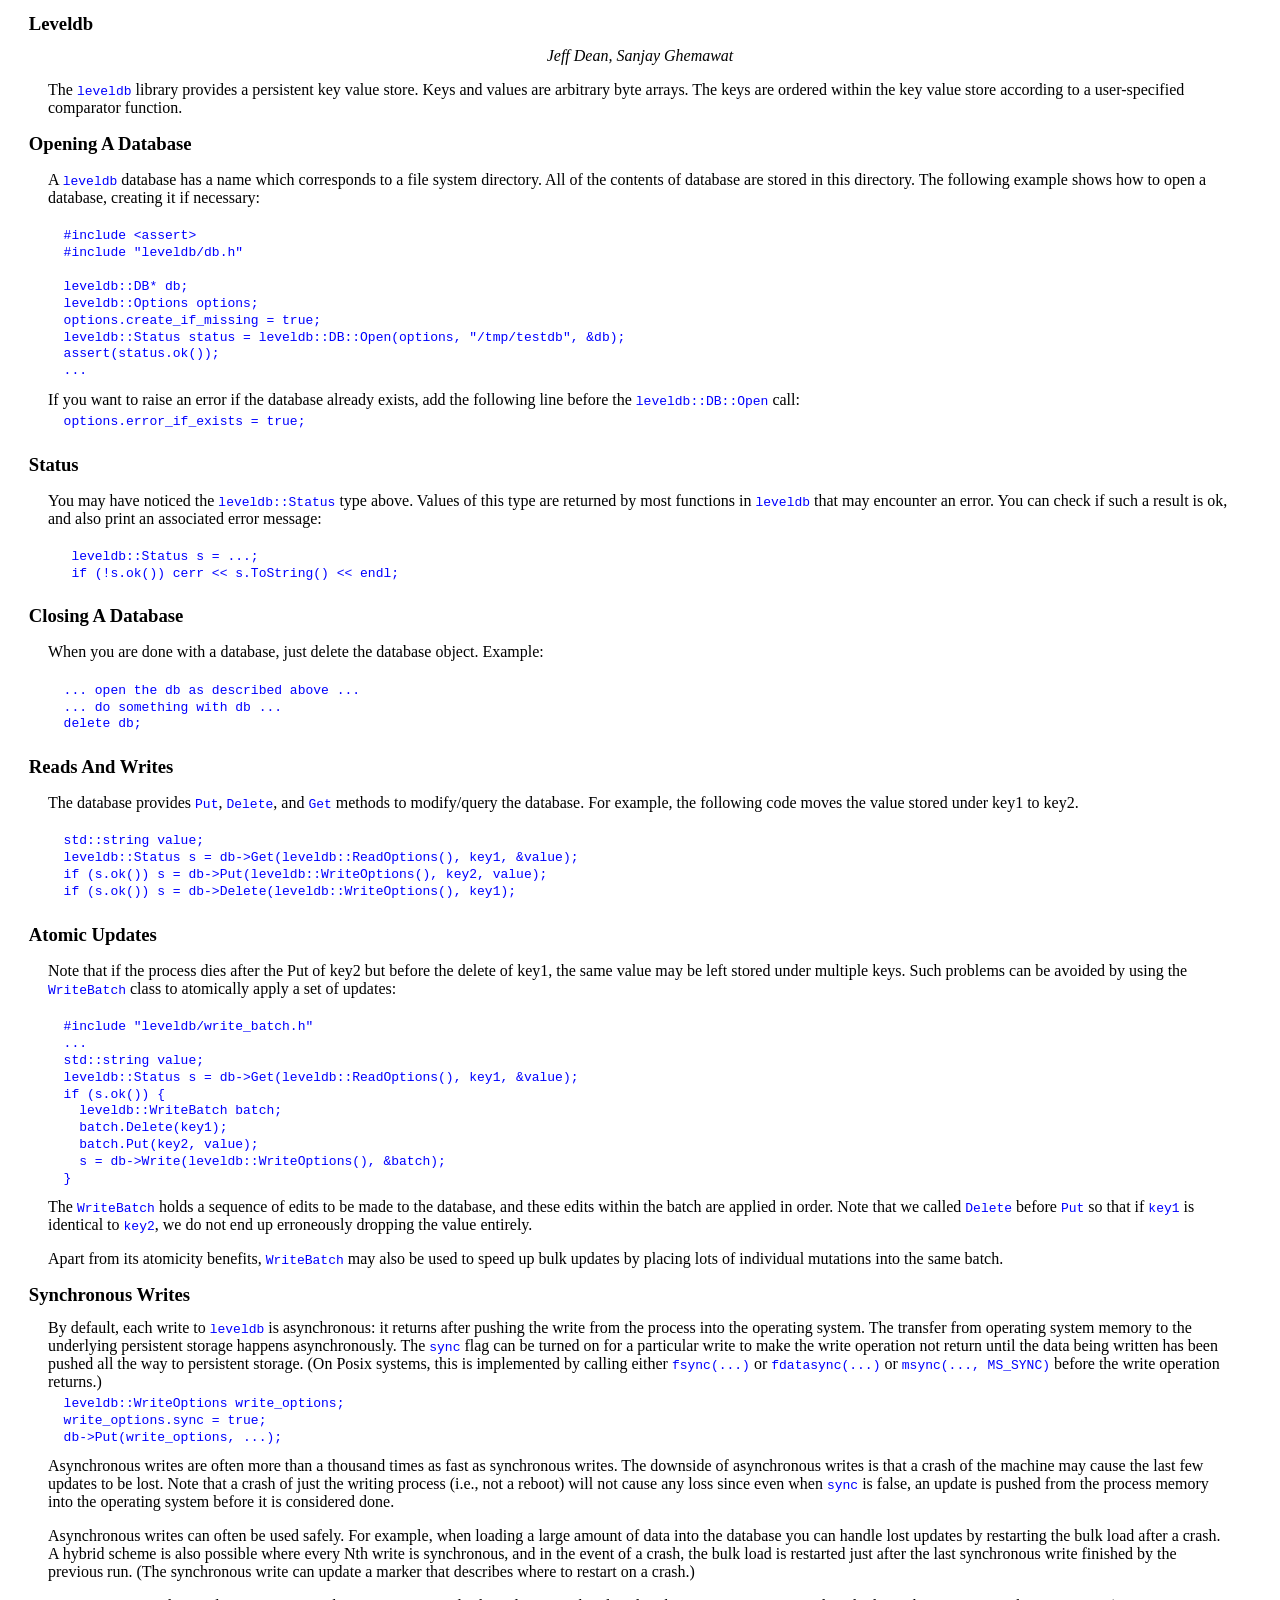
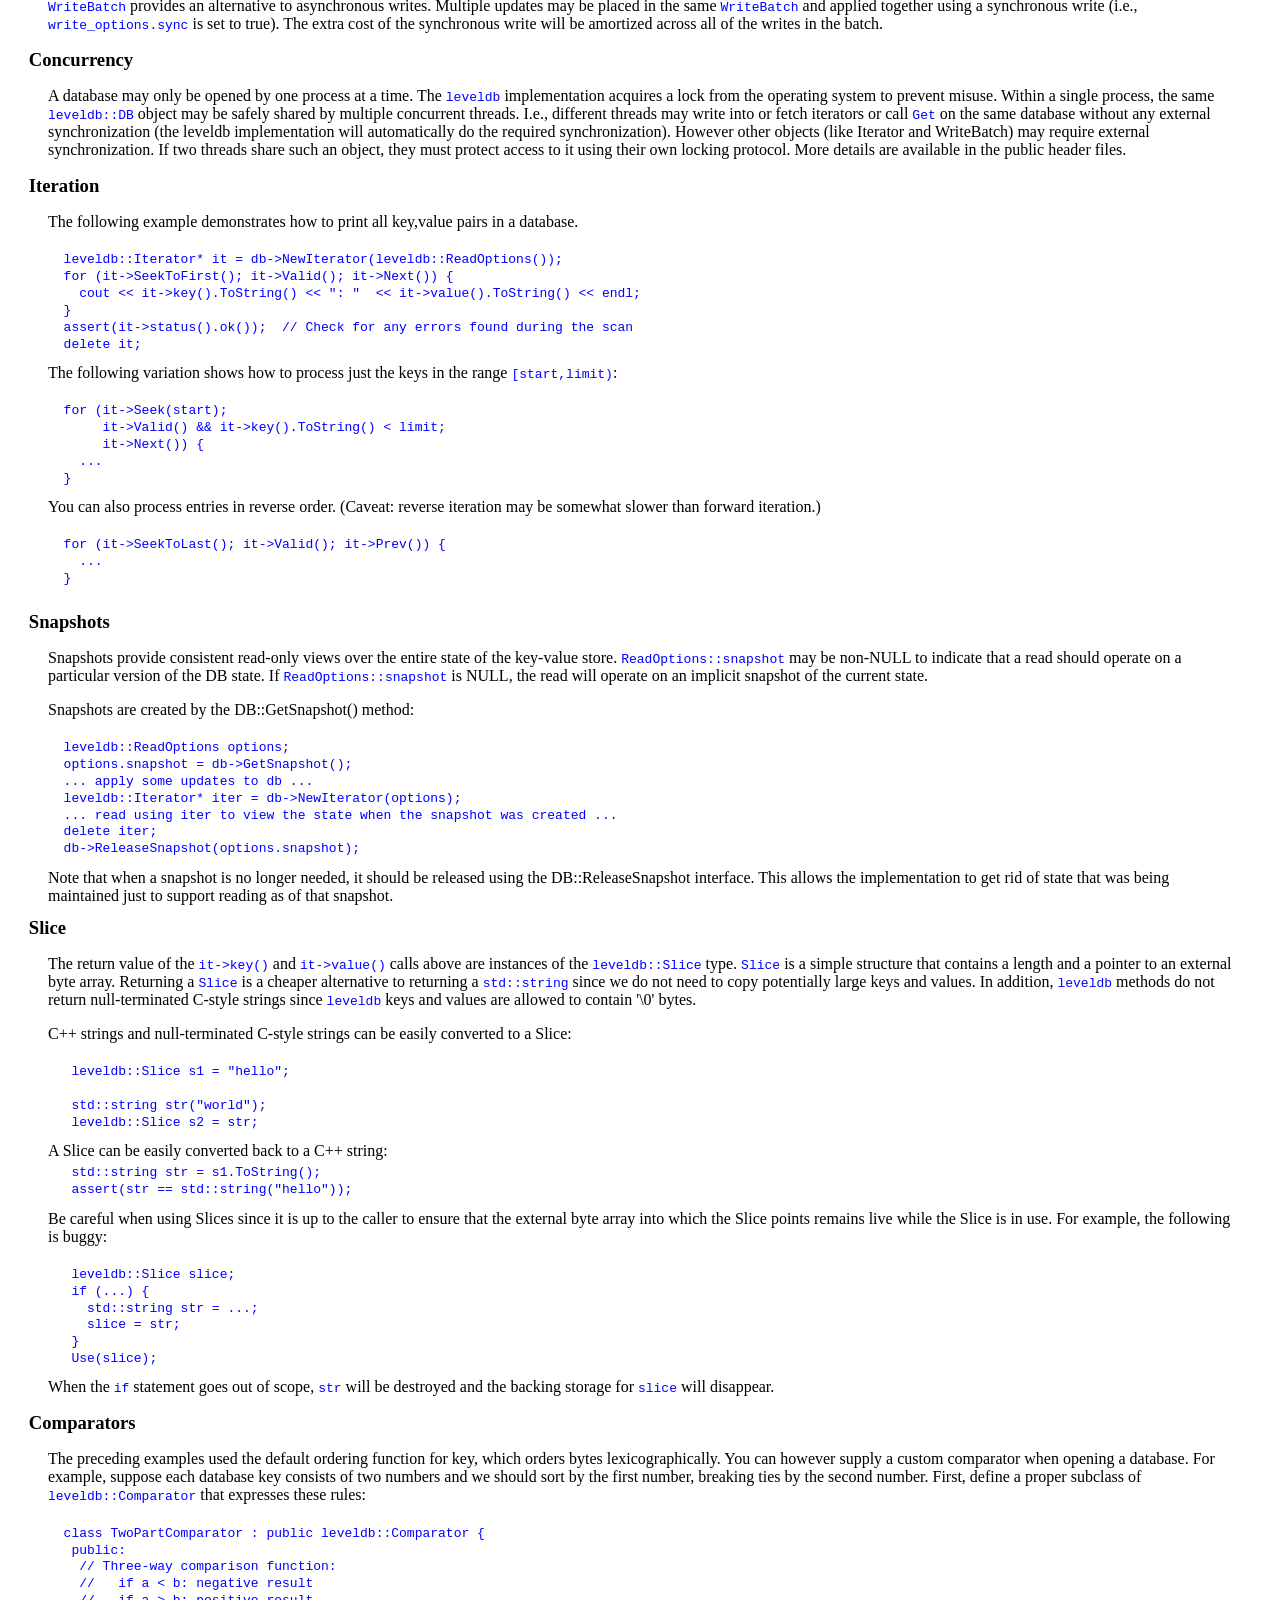
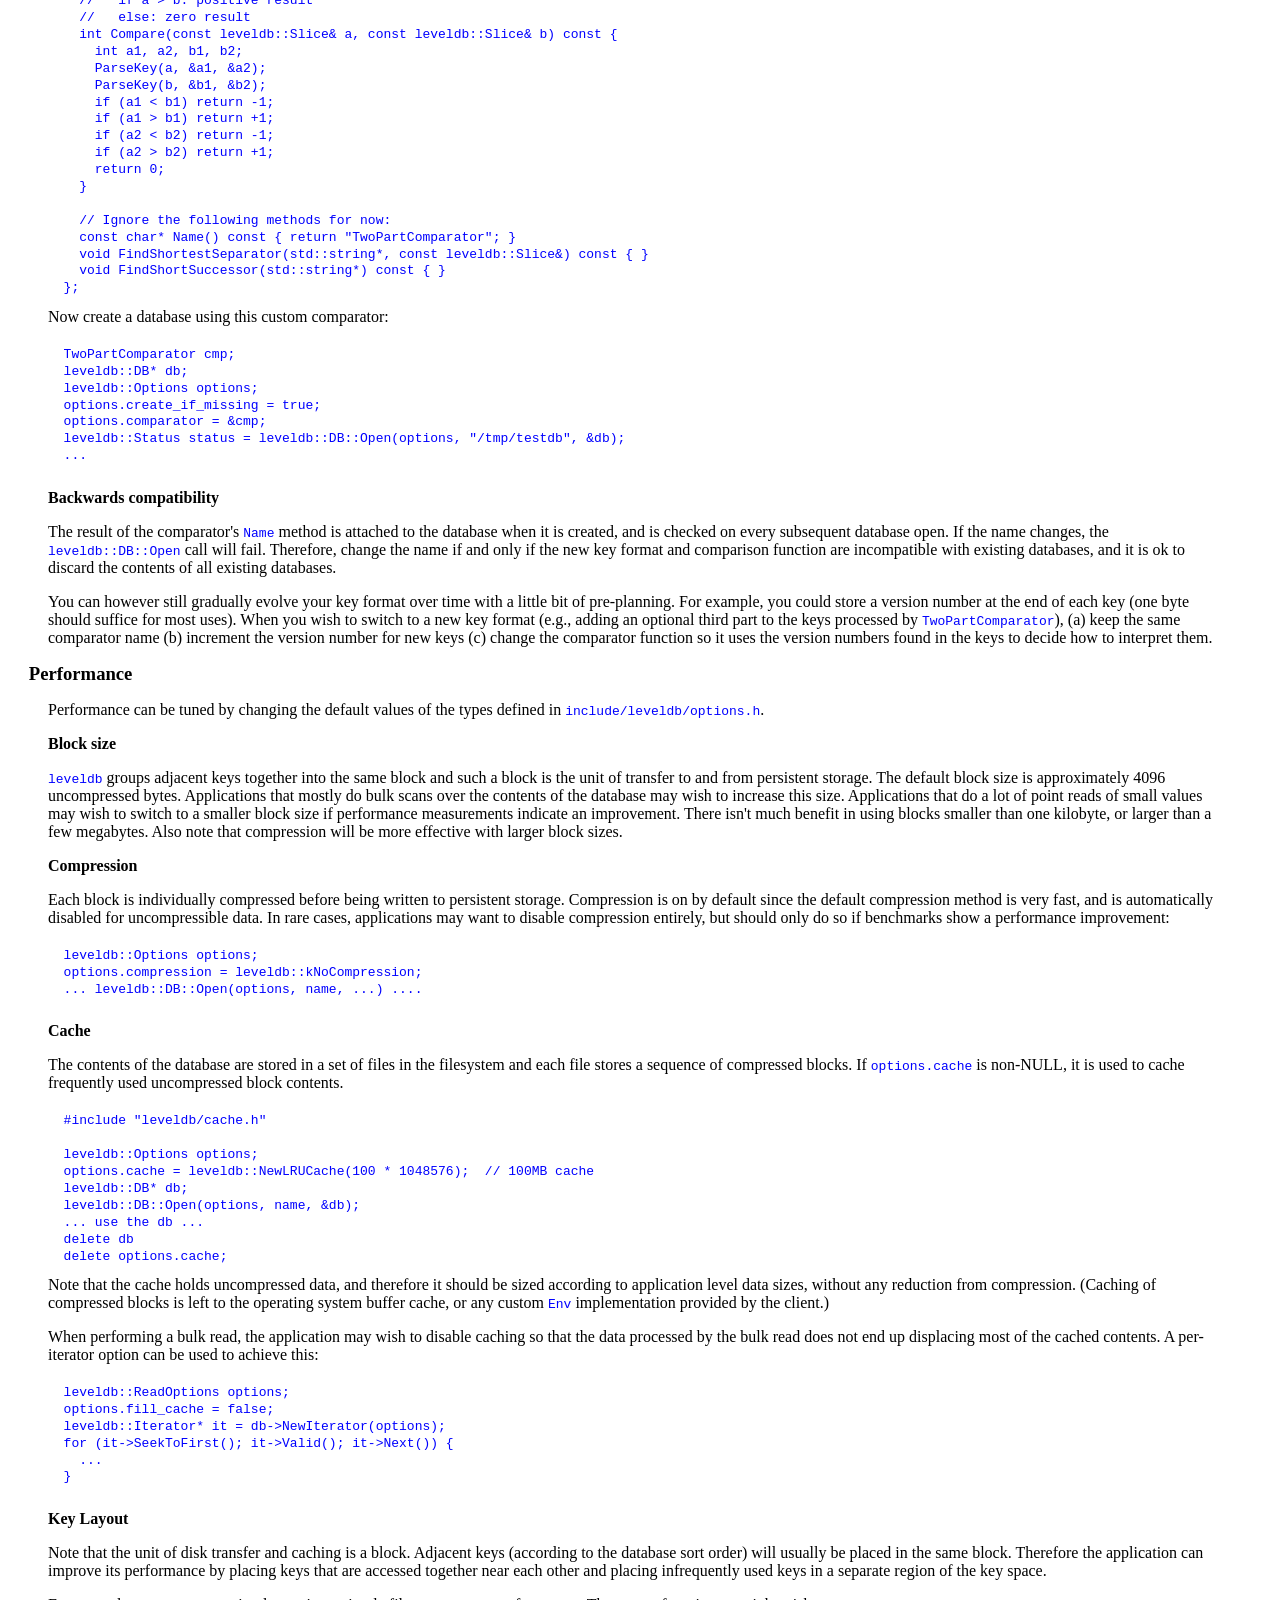
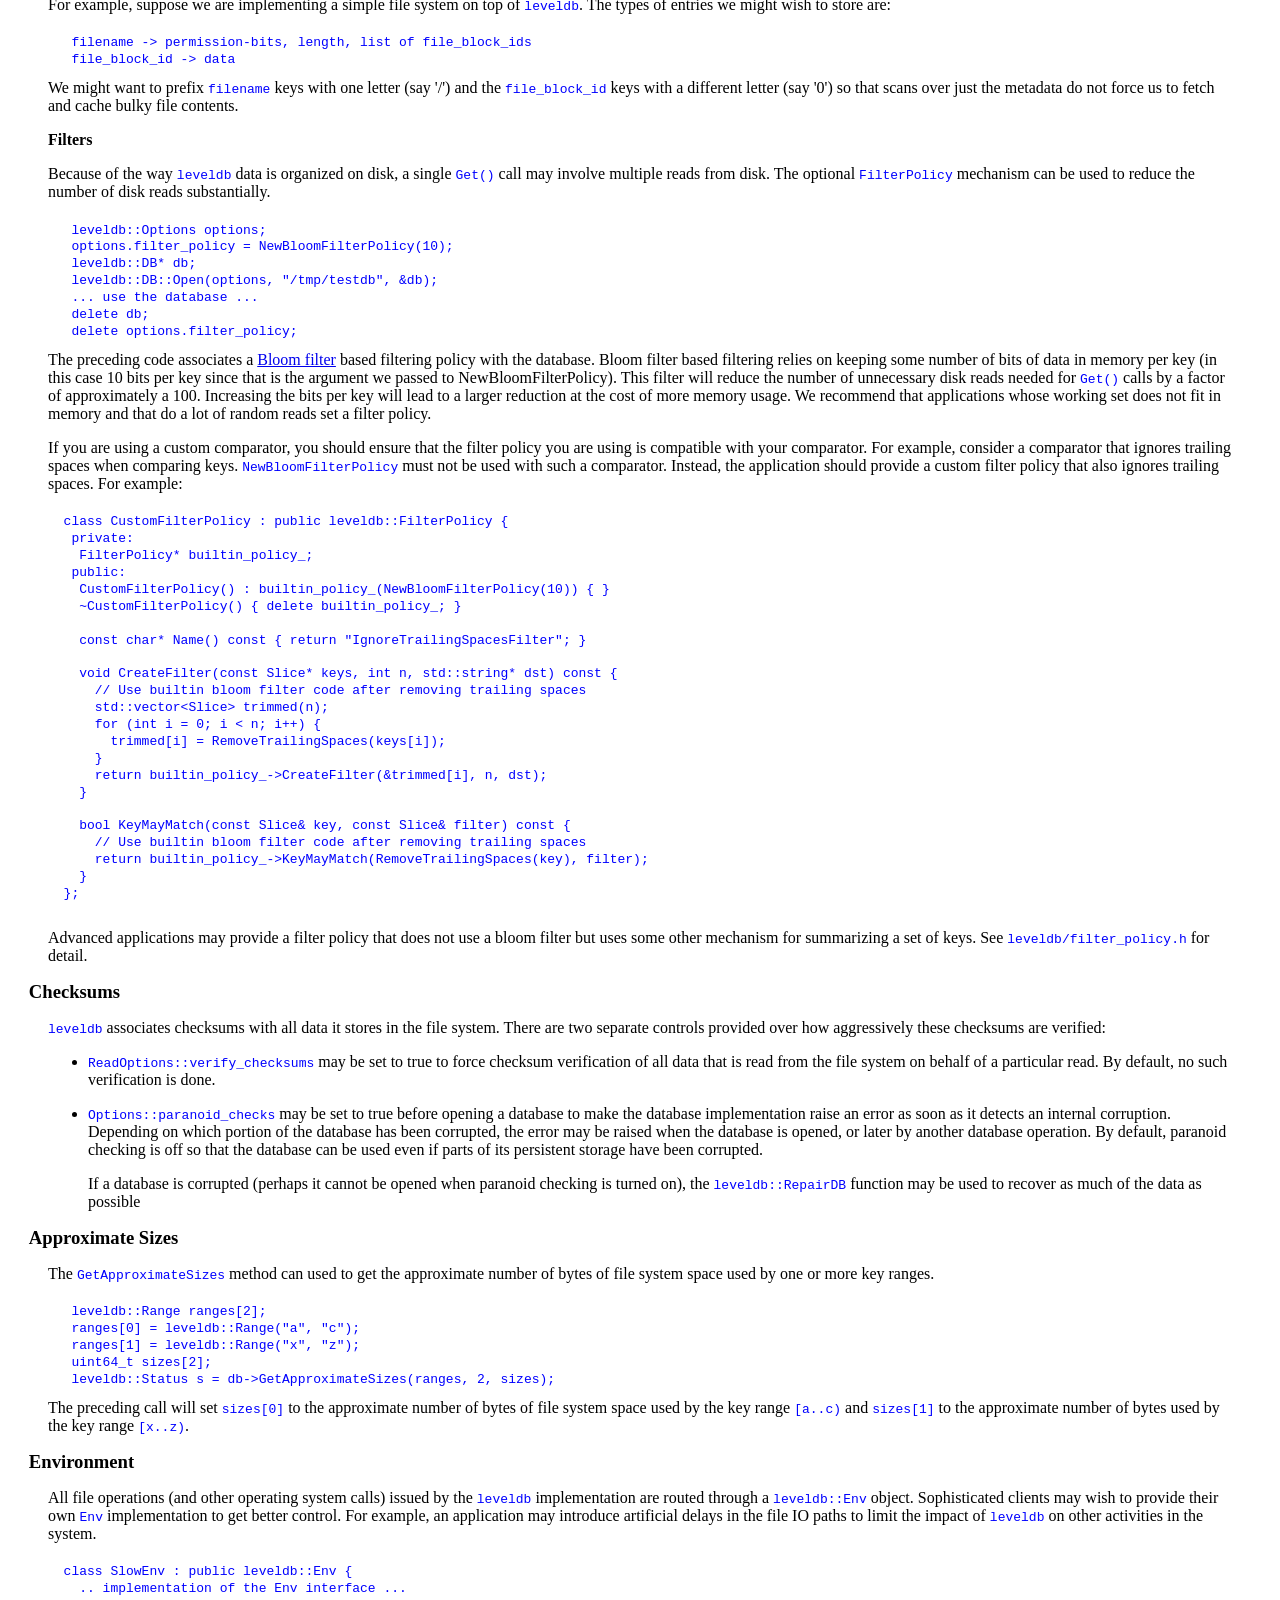
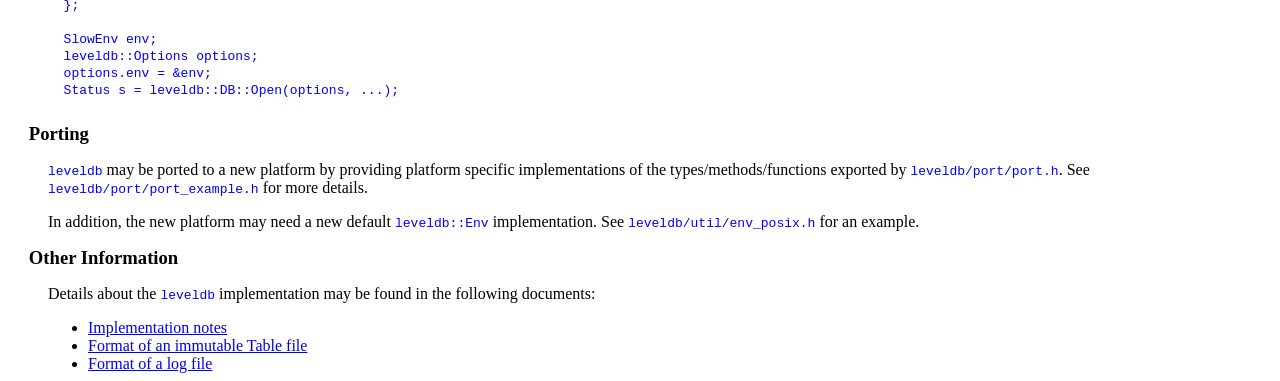
<file: src/leveldb/doc/index.html>
<!DOCTYPE html>
<html>
<head>
<link rel="stylesheet" type="text/css" href="doc.css" />
<title>Leveldb</title>
</head>

<body>
<h1>Leveldb</h1>
<address>Jeff Dean, Sanjay Ghemawat</address>
<p>
The <code>leveldb</code> library provides a persistent key value store.  Keys and
values are arbitrary byte arrays.  The keys are ordered within the key
value store according to a user-specified comparator function.

<p>
<h1>Opening A Database</h1>
<p>
A <code>leveldb</code> database has a name which corresponds to a file system
directory.  All of the contents of database are stored in this
directory.  The following example shows how to open a database,
creating it if necessary:
<p>
<pre>
  #include &lt;assert&gt;
  #include "leveldb/db.h"

  leveldb::DB* db;
  leveldb::Options options;
  options.create_if_missing = true;
  leveldb::Status status = leveldb::DB::Open(options, "/tmp/testdb", &amp;db);
  assert(status.ok());
  ...
</pre>
If you want to raise an error if the database already exists, add
the following line before the <code>leveldb::DB::Open</code> call:
<pre>
  options.error_if_exists = true;
</pre>
<h1>Status</h1>
<p>
You may have noticed the <code>leveldb::Status</code> type above.  Values of this
type are returned by most functions in <code>leveldb</code> that may encounter an
error.  You can check if such a result is ok, and also print an
associated error message:
<p>
<pre>
   leveldb::Status s = ...;
   if (!s.ok()) cerr &lt;&lt; s.ToString() &lt;&lt; endl;
</pre>
<h1>Closing A Database</h1>
<p>
When you are done with a database, just delete the database object.
Example:
<p>
<pre>
  ... open the db as described above ...
  ... do something with db ...
  delete db;
</pre>
<h1>Reads And Writes</h1>
<p>
The database provides <code>Put</code>, <code>Delete</code>, and <code>Get</code> methods to
modify/query the database.  For example, the following code
moves the value stored under key1 to key2.
<pre>
  std::string value;
  leveldb::Status s = db-&gt;Get(leveldb::ReadOptions(), key1, &amp;value);
  if (s.ok()) s = db-&gt;Put(leveldb::WriteOptions(), key2, value);
  if (s.ok()) s = db-&gt;Delete(leveldb::WriteOptions(), key1);
</pre>

<h1>Atomic Updates</h1>
<p>
Note that if the process dies after the Put of key2 but before the
delete of key1, the same value may be left stored under multiple keys.
Such problems can be avoided by using the <code>WriteBatch</code> class to
atomically apply a set of updates:
<p>
<pre>
  #include "leveldb/write_batch.h"
  ...
  std::string value;
  leveldb::Status s = db-&gt;Get(leveldb::ReadOptions(), key1, &amp;value);
  if (s.ok()) {
    leveldb::WriteBatch batch;
    batch.Delete(key1);
    batch.Put(key2, value);
    s = db-&gt;Write(leveldb::WriteOptions(), &amp;batch);
  }
</pre>
The <code>WriteBatch</code> holds a sequence of edits to be made to the database,
and these edits within the batch are applied in order.  Note that we
called <code>Delete</code> before <code>Put</code> so that if <code>key1</code> is identical to <code>key2</code>,
we do not end up erroneously dropping the value entirely.
<p>
Apart from its atomicity benefits, <code>WriteBatch</code> may also be used to
speed up bulk updates by placing lots of individual mutations into the
same batch.

<h1>Synchronous Writes</h1>
By default, each write to <code>leveldb</code> is asynchronous: it
returns after pushing the write from the process into the operating
system.  The transfer from operating system memory to the underlying
persistent storage happens asynchronously.  The <code>sync</code> flag
can be turned on for a particular write to make the write operation
not return until the data being written has been pushed all the way to
persistent storage.  (On Posix systems, this is implemented by calling
either <code>fsync(...)</code> or <code>fdatasync(...)</code> or
<code>msync(..., MS_SYNC)</code> before the write operation returns.)
<pre>
  leveldb::WriteOptions write_options;
  write_options.sync = true;
  db-&gt;Put(write_options, ...);
</pre>
Asynchronous writes are often more than a thousand times as fast as
synchronous writes.  The downside of asynchronous writes is that a
crash of the machine may cause the last few updates to be lost.  Note
that a crash of just the writing process (i.e., not a reboot) will not
cause any loss since even when <code>sync</code> is false, an update
is pushed from the process memory into the operating system before it
is considered done.

<p>
Asynchronous writes can often be used safely.  For example, when
loading a large amount of data into the database you can handle lost
updates by restarting the bulk load after a crash.  A hybrid scheme is
also possible where every Nth write is synchronous, and in the event
of a crash, the bulk load is restarted just after the last synchronous
write finished by the previous run.  (The synchronous write can update
a marker that describes where to restart on a crash.)

<p>
<code>WriteBatch</code> provides an alternative to asynchronous writes.
Multiple updates may be placed in the same <code>WriteBatch</code> and
applied together using a synchronous write (i.e.,
<code>write_options.sync</code> is set to true).  The extra cost of
the synchronous write will be amortized across all of the writes in
the batch.

<p>
<h1>Concurrency</h1>
<p>
A database may only be opened by one process at a time.
The <code>leveldb</code> implementation acquires a lock from the
operating system to prevent misuse.  Within a single process, the
same <code>leveldb::DB</code> object may be safely shared by multiple
concurrent threads.  I.e., different threads may write into or fetch
iterators or call <code>Get</code> on the same database without any
external synchronization (the leveldb implementation will
automatically do the required synchronization).  However other objects
(like Iterator and WriteBatch) may require external synchronization.
If two threads share such an object, they must protect access to it
using their own locking protocol.  More details are available in
the public header files.
<p>
<h1>Iteration</h1>
<p>
The following example demonstrates how to print all key,value pairs
in a database.
<p>
<pre>
  leveldb::Iterator* it = db-&gt;NewIterator(leveldb::ReadOptions());
  for (it-&gt;SeekToFirst(); it-&gt;Valid(); it-&gt;Next()) {
    cout &lt;&lt; it-&gt;key().ToString() &lt;&lt; ": "  &lt;&lt; it-&gt;value().ToString() &lt;&lt; endl;
  }
  assert(it-&gt;status().ok());  // Check for any errors found during the scan
  delete it;
</pre>
The following variation shows how to process just the keys in the
range <code>[start,limit)</code>:
<p>
<pre>
  for (it-&gt;Seek(start);
       it-&gt;Valid() &amp;&amp; it-&gt;key().ToString() &lt; limit;
       it-&gt;Next()) {
    ...
  }
</pre>
You can also process entries in reverse order.  (Caveat: reverse
iteration may be somewhat slower than forward iteration.)
<p>
<pre>
  for (it-&gt;SeekToLast(); it-&gt;Valid(); it-&gt;Prev()) {
    ...
  }
</pre>
<h1>Snapshots</h1>
<p>
Snapshots provide consistent read-only views over the entire state of
the key-value store.  <code>ReadOptions::snapshot</code> may be non-NULL to indicate
that a read should operate on a particular version of the DB state.
If <code>ReadOptions::snapshot</code> is NULL, the read will operate on an
implicit snapshot of the current state.
<p>
Snapshots are created by the DB::GetSnapshot() method:
<p>
<pre>
  leveldb::ReadOptions options;
  options.snapshot = db-&gt;GetSnapshot();
  ... apply some updates to db ...
  leveldb::Iterator* iter = db-&gt;NewIterator(options);
  ... read using iter to view the state when the snapshot was created ...
  delete iter;
  db-&gt;ReleaseSnapshot(options.snapshot);
</pre>
Note that when a snapshot is no longer needed, it should be released
using the DB::ReleaseSnapshot interface.  This allows the
implementation to get rid of state that was being maintained just to
support reading as of that snapshot.
<h1>Slice</h1>
<p>
The return value of the <code>it->key()</code> and <code>it->value()</code> calls above
are instances of the <code>leveldb::Slice</code> type.  <code>Slice</code> is a simple
structure that contains a length and a pointer to an external byte
array.  Returning a <code>Slice</code> is a cheaper alternative to returning a
<code>std::string</code> since we do not need to copy potentially large keys and
values.  In addition, <code>leveldb</code> methods do not return null-terminated
C-style strings since <code>leveldb</code> keys and values are allowed to
contain '\0' bytes.
<p>
C++ strings and null-terminated C-style strings can be easily converted
to a Slice:
<p>
<pre>
   leveldb::Slice s1 = "hello";

   std::string str("world");
   leveldb::Slice s2 = str;
</pre>
A Slice can be easily converted back to a C++ string:
<pre>
   std::string str = s1.ToString();
   assert(str == std::string("hello"));
</pre>
Be careful when using Slices since it is up to the caller to ensure that
the external byte array into which the Slice points remains live while
the Slice is in use.  For example, the following is buggy:
<p>
<pre>
   leveldb::Slice slice;
   if (...) {
     std::string str = ...;
     slice = str;
   }
   Use(slice);
</pre>
When the <code>if</code> statement goes out of scope, <code>str</code> will be destroyed and the
backing storage for <code>slice</code> will disappear.
<p>
<h1>Comparators</h1>
<p>
The preceding examples used the default ordering function for key,
which orders bytes lexicographically.  You can however supply a custom
comparator when opening a database.  For example, suppose each
database key consists of two numbers and we should sort by the first
number, breaking ties by the second number.  First, define a proper
subclass of <code>leveldb::Comparator</code> that expresses these rules:
<p>
<pre>
  class TwoPartComparator : public leveldb::Comparator {
   public:
    // Three-way comparison function:
    //   if a &lt; b: negative result
    //   if a &gt; b: positive result
    //   else: zero result
    int Compare(const leveldb::Slice&amp; a, const leveldb::Slice&amp; b) const {
      int a1, a2, b1, b2;
      ParseKey(a, &amp;a1, &amp;a2);
      ParseKey(b, &amp;b1, &amp;b2);
      if (a1 &lt; b1) return -1;
      if (a1 &gt; b1) return +1;
      if (a2 &lt; b2) return -1;
      if (a2 &gt; b2) return +1;
      return 0;
    }

    // Ignore the following methods for now:
    const char* Name() const { return "TwoPartComparator"; }
    void FindShortestSeparator(std::string*, const leveldb::Slice&amp;) const { }
    void FindShortSuccessor(std::string*) const { }
  };
</pre>
Now create a database using this custom comparator:
<p>
<pre>
  TwoPartComparator cmp;
  leveldb::DB* db;
  leveldb::Options options;
  options.create_if_missing = true;
  options.comparator = &amp;cmp;
  leveldb::Status status = leveldb::DB::Open(options, "/tmp/testdb", &amp;db);
  ...
</pre>
<h2>Backwards compatibility</h2>
<p>
The result of the comparator's <code>Name</code> method is attached to the
database when it is created, and is checked on every subsequent
database open.  If the name changes, the <code>leveldb::DB::Open</code> call will
fail.  Therefore, change the name if and only if the new key format
and comparison function are incompatible with existing databases, and
it is ok to discard the contents of all existing databases.
<p>
You can however still gradually evolve your key format over time with
a little bit of pre-planning.  For example, you could store a version
number at the end of each key (one byte should suffice for most uses).
When you wish to switch to a new key format (e.g., adding an optional
third part to the keys processed by <code>TwoPartComparator</code>),
(a) keep the same comparator name (b) increment the version number
for new keys (c) change the comparator function so it uses the
version numbers found in the keys to decide how to interpret them.
<p>
<h1>Performance</h1>
<p>
Performance can be tuned by changing the default values of the
types defined in <code>include/leveldb/options.h</code>.

<p>
<h2>Block size</h2>
<p>
<code>leveldb</code> groups adjacent keys together into the same block and such a
block is the unit of transfer to and from persistent storage.  The
default block size is approximately 4096 uncompressed bytes.
Applications that mostly do bulk scans over the contents of the
database may wish to increase this size.  Applications that do a lot
of point reads of small values may wish to switch to a smaller block
size if performance measurements indicate an improvement.  There isn't
much benefit in using blocks smaller than one kilobyte, or larger than
a few megabytes.  Also note that compression will be more effective
with larger block sizes.
<p>
<h2>Compression</h2>
<p>
Each block is individually compressed before being written to
persistent storage.  Compression is on by default since the default
compression method is very fast, and is automatically disabled for
uncompressible data.  In rare cases, applications may want to disable
compression entirely, but should only do so if benchmarks show a
performance improvement:
<p>
<pre>
  leveldb::Options options;
  options.compression = leveldb::kNoCompression;
  ... leveldb::DB::Open(options, name, ...) ....
</pre>
<h2>Cache</h2>
<p>
The contents of the database are stored in a set of files in the
filesystem and each file stores a sequence of compressed blocks.  If
<code>options.cache</code> is non-NULL, it is used to cache frequently used
uncompressed block contents.
<p>
<pre>
  #include "leveldb/cache.h"

  leveldb::Options options;
  options.cache = leveldb::NewLRUCache(100 * 1048576);  // 100MB cache
  leveldb::DB* db;
  leveldb::DB::Open(options, name, &db);
  ... use the db ...
  delete db
  delete options.cache;
</pre>
Note that the cache holds uncompressed data, and therefore it should
be sized according to application level data sizes, without any
reduction from compression.  (Caching of compressed blocks is left to
the operating system buffer cache, or any custom <code>Env</code>
implementation provided by the client.)
<p>
When performing a bulk read, the application may wish to disable
caching so that the data processed by the bulk read does not end up
displacing most of the cached contents.  A per-iterator option can be
used to achieve this:
<p>
<pre>
  leveldb::ReadOptions options;
  options.fill_cache = false;
  leveldb::Iterator* it = db-&gt;NewIterator(options);
  for (it-&gt;SeekToFirst(); it-&gt;Valid(); it-&gt;Next()) {
    ...
  }
</pre>
<h2>Key Layout</h2>
<p>
Note that the unit of disk transfer and caching is a block.  Adjacent
keys (according to the database sort order) will usually be placed in
the same block.  Therefore the application can improve its performance
by placing keys that are accessed together near each other and placing
infrequently used keys in a separate region of the key space.
<p>
For example, suppose we are implementing a simple file system on top
of <code>leveldb</code>.  The types of entries we might wish to store are:
<p>
<pre>
   filename -&gt; permission-bits, length, list of file_block_ids
   file_block_id -&gt; data
</pre>
We might want to prefix <code>filename</code> keys with one letter (say '/') and the
<code>file_block_id</code> keys with a different letter (say '0') so that scans
over just the metadata do not force us to fetch and cache bulky file
contents.
<p>
<h2>Filters</h2>
<p>
Because of the way <code>leveldb</code> data is organized on disk,
a single <code>Get()</code> call may involve multiple reads from disk.
The optional <code>FilterPolicy</code> mechanism can be used to reduce
the number of disk reads substantially.
<pre>
   leveldb::Options options;
   options.filter_policy = NewBloomFilterPolicy(10);
   leveldb::DB* db;
   leveldb::DB::Open(options, "/tmp/testdb", &amp;db);
   ... use the database ...
   delete db;
   delete options.filter_policy;
</pre>
The preceding code associates a
<a href="http://en.wikipedia.org/wiki/Bloom_filter">Bloom filter</a>
based filtering policy with the database.  Bloom filter based
filtering relies on keeping some number of bits of data in memory per
key (in this case 10 bits per key since that is the argument we passed
to NewBloomFilterPolicy).  This filter will reduce the number of unnecessary
disk reads needed for <code>Get()</code> calls by a factor of
approximately a 100.  Increasing the bits per key will lead to a
larger reduction at the cost of more memory usage.  We recommend that
applications whose working set does not fit in memory and that do a
lot of random reads set a filter policy.
<p>
If you are using a custom comparator, you should ensure that the filter
policy you are using is compatible with your comparator.  For example,
consider a comparator that ignores trailing spaces when comparing keys.
<code>NewBloomFilterPolicy</code> must not be used with such a comparator.
Instead, the application should provide a custom filter policy that
also ignores trailing spaces.  For example:
<pre>
  class CustomFilterPolicy : public leveldb::FilterPolicy {
   private:
    FilterPolicy* builtin_policy_;
   public:
    CustomFilterPolicy() : builtin_policy_(NewBloomFilterPolicy(10)) { }
    ~CustomFilterPolicy() { delete builtin_policy_; }

    const char* Name() const { return "IgnoreTrailingSpacesFilter"; }

    void CreateFilter(const Slice* keys, int n, std::string* dst) const {
      // Use builtin bloom filter code after removing trailing spaces
      std::vector&lt;Slice&gt; trimmed(n);
      for (int i = 0; i &lt; n; i++) {
        trimmed[i] = RemoveTrailingSpaces(keys[i]);
      }
      return builtin_policy_-&gt;CreateFilter(&amp;trimmed[i], n, dst);
    }

    bool KeyMayMatch(const Slice& key, const Slice& filter) const {
      // Use builtin bloom filter code after removing trailing spaces
      return builtin_policy_-&gt;KeyMayMatch(RemoveTrailingSpaces(key), filter);
    }
  };
</pre>
<p>
Advanced applications may provide a filter policy that does not use
a bloom filter but uses some other mechanism for summarizing a set
of keys.  See <code>leveldb/filter_policy.h</code> for detail.
<p>
<h1>Checksums</h1>
<p>
<code>leveldb</code> associates checksums with all data it stores in the file system.
There are two separate controls provided over how aggressively these
checksums are verified:
<p>
<ul>
<li> <code>ReadOptions::verify_checksums</code> may be set to true to force
  checksum verification of all data that is read from the file system on
  behalf of a particular read.  By default, no such verification is
  done.
<p>
<li> <code>Options::paranoid_checks</code> may be set to true before opening a
  database to make the database implementation raise an error as soon as
  it detects an internal corruption.  Depending on which portion of the
  database has been corrupted, the error may be raised when the database
  is opened, or later by another database operation.  By default,
  paranoid checking is off so that the database can be used even if
  parts of its persistent storage have been corrupted.
<p>
  If a database is corrupted (perhaps it cannot be opened when
  paranoid checking is turned on), the <code>leveldb::RepairDB</code> function
  may be used to recover as much of the data as possible
<p>
</ul>
<h1>Approximate Sizes</h1>
<p>
The <code>GetApproximateSizes</code> method can used to get the approximate
number of bytes of file system space used by one or more key ranges.
<p>
<pre>
   leveldb::Range ranges[2];
   ranges[0] = leveldb::Range("a", "c");
   ranges[1] = leveldb::Range("x", "z");
   uint64_t sizes[2];
   leveldb::Status s = db-&gt;GetApproximateSizes(ranges, 2, sizes);
</pre>
The preceding call will set <code>sizes[0]</code> to the approximate number of
bytes of file system space used by the key range <code>[a..c)</code> and
<code>sizes[1]</code> to the approximate number of bytes used by the key range
<code>[x..z)</code>.
<p>
<h1>Environment</h1>
<p>
All file operations (and other operating system calls) issued by the
<code>leveldb</code> implementation are routed through a <code>leveldb::Env</code> object.
Sophisticated clients may wish to provide their own <code>Env</code>
implementation to get better control.  For example, an application may
introduce artificial delays in the file IO paths to limit the impact
of <code>leveldb</code> on other activities in the system.
<p>
<pre>
  class SlowEnv : public leveldb::Env {
    .. implementation of the Env interface ...
  };

  SlowEnv env;
  leveldb::Options options;
  options.env = &amp;env;
  Status s = leveldb::DB::Open(options, ...);
</pre>
<h1>Porting</h1>
<p>
<code>leveldb</code> may be ported to a new platform by providing platform
specific implementations of the types/methods/functions exported by
<code>leveldb/port/port.h</code>.  See <code>leveldb/port/port_example.h</code> for more
details.
<p>
In addition, the new platform may need a new default <code>leveldb::Env</code>
implementation.  See <code>leveldb/util/env_posix.h</code> for an example.

<h1>Other Information</h1>

<p>
Details about the <code>leveldb</code> implementation may be found in
the following documents:
<ul>
<li> <a href="impl.html">Implementation notes</a>
<li> <a href="table_format.txt">Format of an immutable Table file</a>
<li> <a href="log_format.txt">Format of a log file</a>
</ul>

</body>
</html>
</file>
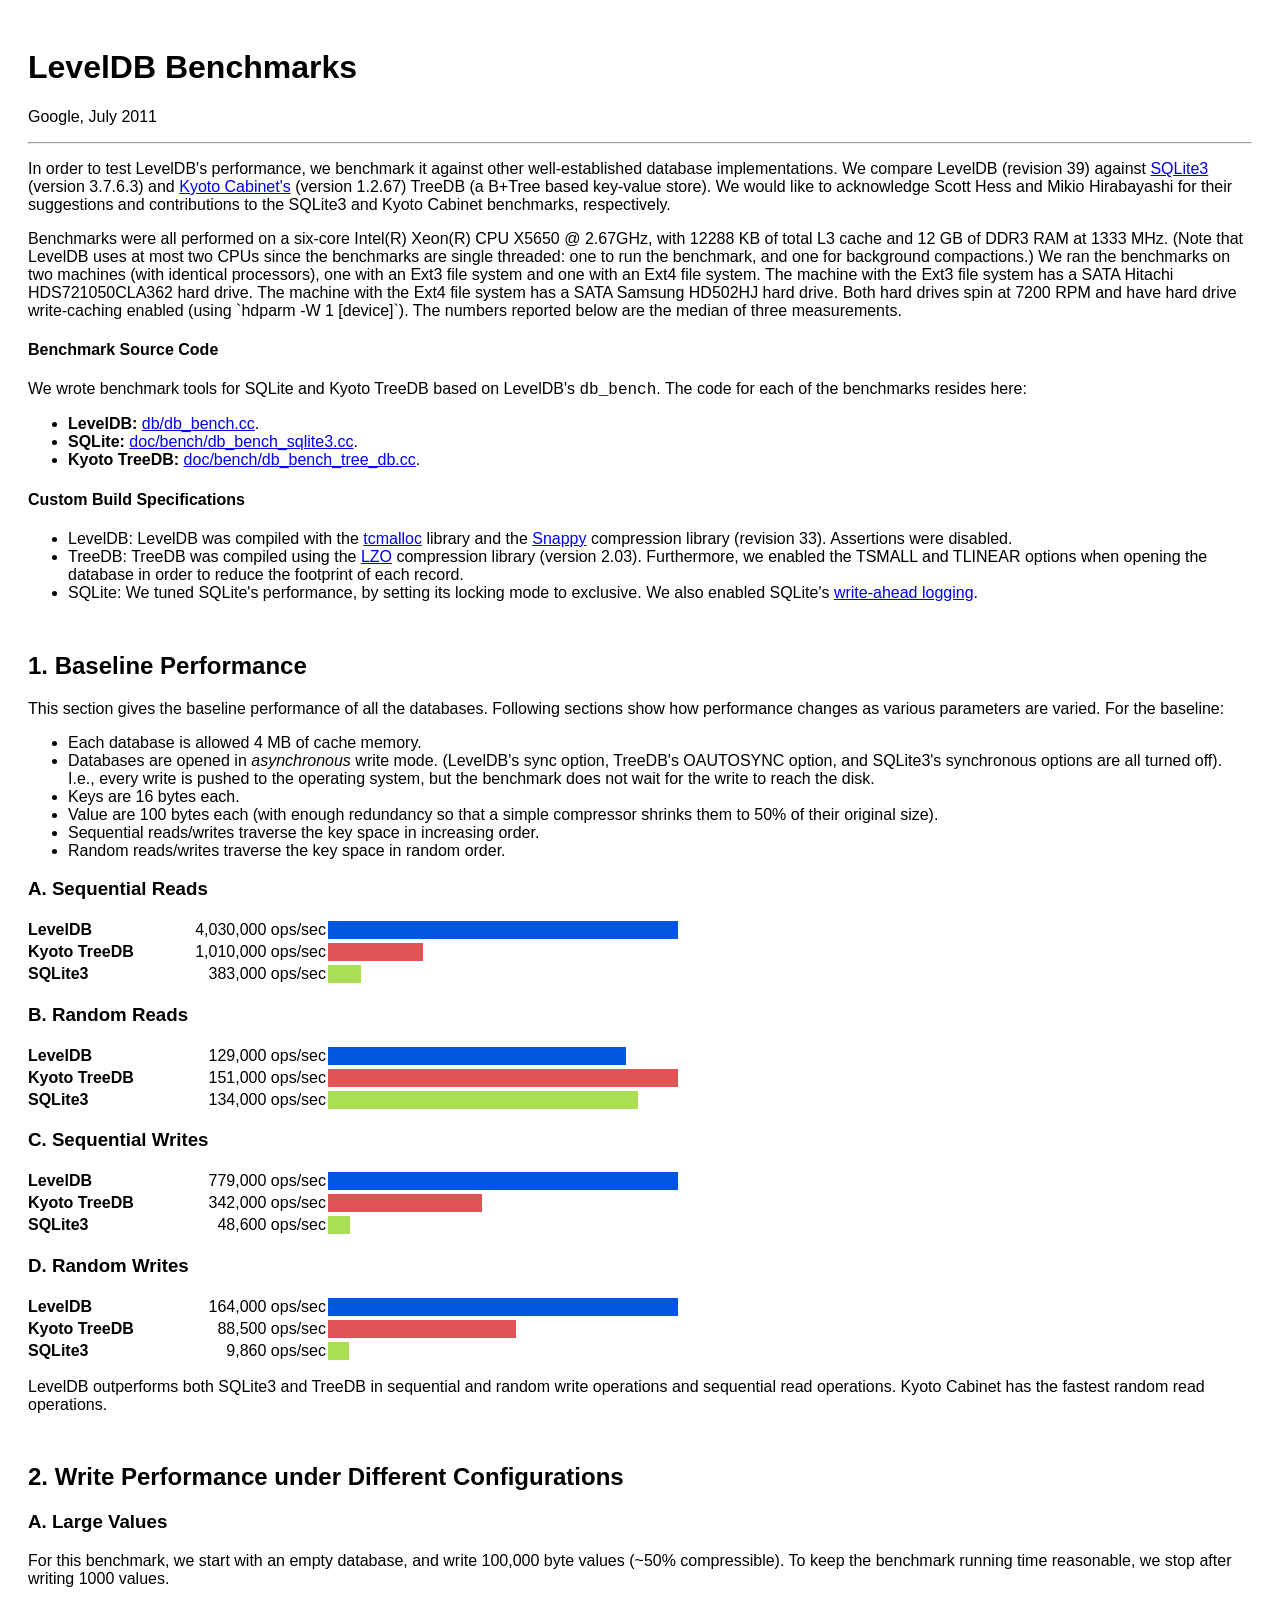
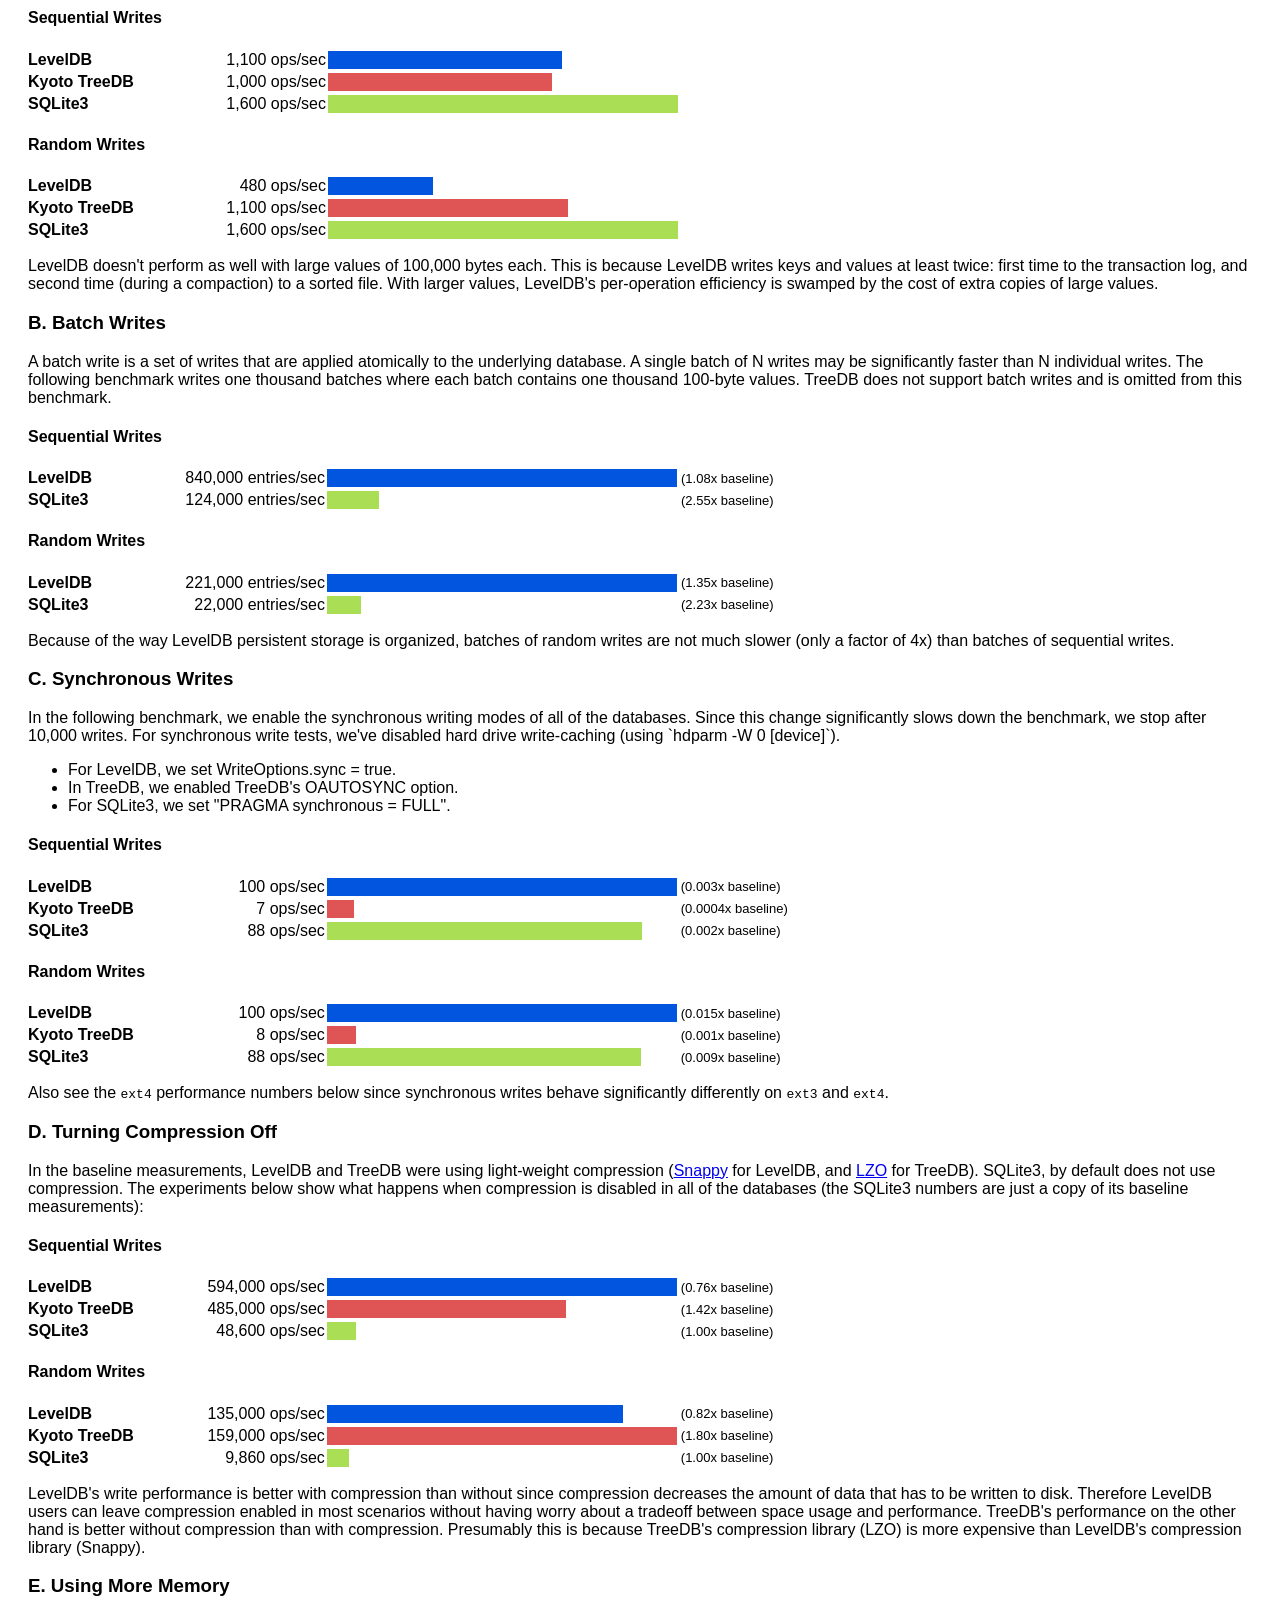
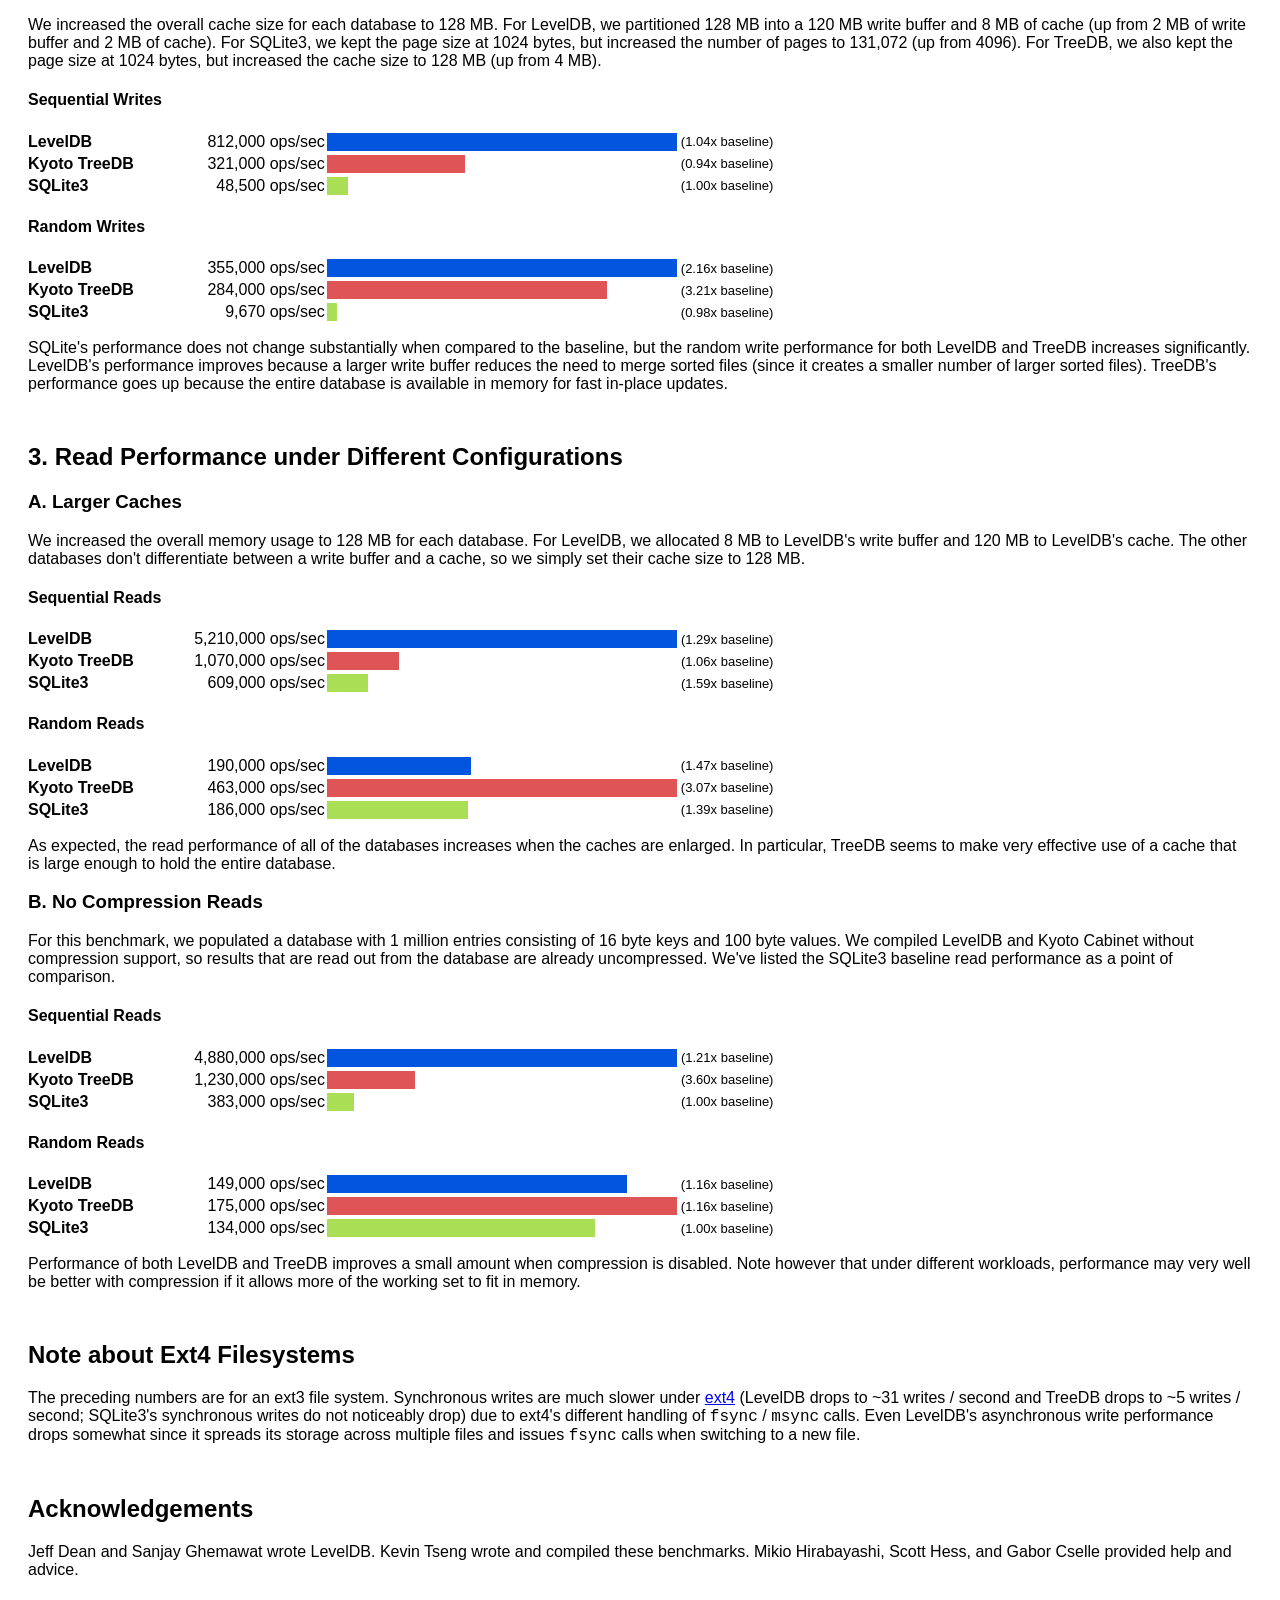
<file: src/leveldb/doc/benchmark.html>
<!DOCTYPE html>
<html>
<head>
<title>LevelDB Benchmarks</title>
<meta http-equiv="Content-Type" content="text/html; charset=utf-8">
<style>
body {
  font-family:Helvetica,sans-serif;
  padding:20px;
}

h2 {
  padding-top:30px;
}

table.bn {
  width:800px;
  border-collapse:collapse;
  border:0;
  padding:0;
}

table.bnbase {
  width:650px;
}

table.bn td {
  padding:2px 0;
}

table.bn td.c1 {
  font-weight:bold;
  width:150px;
}

table.bn td.c1 div.e {
  float:right;
  font-weight:normal;
}

table.bn td.c2 {
  width:150px;
  text-align:right;
  padding:2px;
}

table.bn td.c3 {
  width:350px;
}

table.bn td.c4 {
  width:150px;
  font-size:small;
  padding-left:4px;
}

/* chart bars */
div.bldb {
  background-color:#0255df;
}

div.bkct {
  background-color:#df5555;
}

div.bsql {
  background-color:#aadf55;
}

.code {
  font-family:monospace;
  font-size:large;
}

.todo {
  color: red;
}

</style>
</head>
<body>
<h1>LevelDB Benchmarks</h1>
<p>Google, July 2011</p>
<hr>

<p>In order to test LevelDB's performance, we benchmark it against other well-established database implementations. We compare LevelDB (revision 39) against <a href="http://www.sqlite.org/">SQLite3</a> (version 3.7.6.3) and <a href="http://fallabs.com/kyotocabinet/spex.html">Kyoto Cabinet's</a> (version 1.2.67) TreeDB (a B+Tree based key-value store). We would like to acknowledge Scott Hess and Mikio Hirabayashi for their suggestions and contributions to the SQLite3 and Kyoto Cabinet benchmarks, respectively.</p>

<p>Benchmarks were all performed on a six-core Intel(R) Xeon(R) CPU X5650 @ 2.67GHz, with 12288 KB of total L3 cache and 12 GB of DDR3 RAM at 1333 MHz. (Note that LevelDB uses at most two CPUs since the benchmarks are single threaded: one to run the benchmark, and one for background compactions.) We ran the benchmarks on two machines (with identical processors), one with an Ext3 file system and one with an Ext4 file system. The machine with the Ext3 file system has a SATA Hitachi HDS721050CLA362 hard drive. The machine with the Ext4 file system has a SATA Samsung HD502HJ hard drive. Both hard drives spin at 7200 RPM and have hard drive write-caching enabled (using `hdparm -W 1 [device]`). The numbers reported below are the median of three measurements.</p>

<h4>Benchmark Source Code</h4>
<p>We wrote benchmark tools for SQLite and Kyoto TreeDB based on LevelDB's <span class="code">db_bench</span>. The code for each of the benchmarks resides here:</p>
<ul>
	<li> <b>LevelDB:</b> <a href="http://code.google.com/p/leveldb/source/browse/trunk/db/db_bench.cc">db/db_bench.cc</a>.</li>
	<li> <b>SQLite:</b> <a href="http://code.google.com/p/leveldb/source/browse/#svn%2Ftrunk%2Fdoc%2Fbench%2Fdb_bench_sqlite3.cc">doc/bench/db_bench_sqlite3.cc</a>.</li>
	<li> <b>Kyoto TreeDB:</b> <a href="http://code.google.com/p/leveldb/source/browse/#svn%2Ftrunk%2Fdoc%2Fbench%2Fdb_bench_tree_db.cc">doc/bench/db_bench_tree_db.cc</a>.</li>
</ul>

<h4>Custom Build Specifications</h4>
<ul>
<li>LevelDB: LevelDB was compiled with the <a href="http://code.google.com/p/google-perftools">tcmalloc</a> library and the <a href="http://code.google.com/p/snappy/">Snappy</a> compression library (revision 33).  Assertions were disabled.</li>
<li>TreeDB: TreeDB was compiled using the <a href="http://www.oberhumer.com/opensource/lzo/">LZO</a> compression library (version 2.03). Furthermore, we enabled the TSMALL and TLINEAR options when opening the database in order to reduce the footprint of each record.</li>
<li>SQLite: We tuned SQLite's performance, by setting its locking mode to exclusive.  We also enabled SQLite's <a href="http://www.sqlite.org/draft/wal.html">write-ahead logging</a>.</li>
</ul>

<h2>1. Baseline Performance</h2>
<p>This section gives the baseline performance of all the
databases.  Following sections show how performance changes as various
parameters are varied.  For the baseline:</p>
<ul>
	<li> Each database is allowed 4 MB of cache memory.</li>
        <li> Databases are opened in <em>asynchronous</em> write mode.
             (LevelDB's sync option, TreeDB's OAUTOSYNC option, and
             SQLite3's synchronous options are all turned off).  I.e.,
             every write is pushed to the operating system, but the
             benchmark does not wait for the write to reach the disk.</li>
	<li> Keys are 16 bytes each.</li>
        <li> Value are 100 bytes each (with enough redundancy so that
             a simple compressor shrinks them to 50% of their original
             size).</li>
	<li> Sequential reads/writes traverse the key space in increasing order.</li>
	<li> Random reads/writes traverse the key space in random order.</li>
</ul>

<h3>A. Sequential Reads</h3>
<table class="bn bnbase">
<tr><td class="c1">LevelDB</td>
    <td class="c2">4,030,000 ops/sec</td>
    <td class="c3"><div class="bldb" style="width:350px">&nbsp;</div></td>
<tr><td class="c1">Kyoto TreeDB</td>
    <td class="c2">1,010,000 ops/sec</td>
    <td class="c3"><div class="bkct" style="width:95px">&nbsp;</div></td>
<tr><td class="c1">SQLite3</td>
    <td class="c2">383,000 ops/sec</td>
    <td class="c3"><div class="bsql" style="width:33px">&nbsp;</div></td>
</table>
<h3>B. Random Reads</h3>
<table class="bn bnbase">
<tr><td class="c1">LevelDB</td>
    <td class="c2">129,000 ops/sec</td>
    <td class="c3"><div class="bldb" style="width:298px">&nbsp;</div></td>
<tr><td class="c1">Kyoto TreeDB</td>
    <td class="c2">151,000 ops/sec</td>
    <td class="c3"><div class="bkct" style="width:350px">&nbsp;</div></td>
<tr><td class="c1">SQLite3</td>
    <td class="c2">134,000 ops/sec</td>
    <td class="c3"><div class="bsql" style="width:310px">&nbsp;</div></td>
</table>
<h3>C. Sequential Writes</h3>
<table class="bn bnbase">
<tr><td class="c1">LevelDB</td>
    <td class="c2">779,000 ops/sec</td>
    <td class="c3"><div class="bldb" style="width:350px">&nbsp;</div></td>
<tr><td class="c1">Kyoto TreeDB</td>
    <td class="c2">342,000 ops/sec</td>
    <td class="c3"><div class="bkct" style="width:154px">&nbsp;</div></td>
<tr><td class="c1">SQLite3</td>
    <td class="c2">48,600 ops/sec</td>
    <td class="c3"><div class="bsql" style="width:22px">&nbsp;</div></td>
</table>
<h3>D. Random Writes</h3>
<table class="bn bnbase">
<tr><td class="c1">LevelDB</td>
    <td class="c2">164,000 ops/sec</td>
    <td class="c3"><div class="bldb" style="width:350px">&nbsp;</div></td>
<tr><td class="c1">Kyoto TreeDB</td>
    <td class="c2">88,500 ops/sec</td>
    <td class="c3"><div class="bkct" style="width:188px">&nbsp;</div></td>
<tr><td class="c1">SQLite3</td>
    <td class="c2">9,860 ops/sec</td>
    <td class="c3"><div class="bsql" style="width:21px">&nbsp;</div></td>
</table>

<p>LevelDB outperforms both SQLite3 and TreeDB in sequential and random write operations and sequential read operations. Kyoto Cabinet has the fastest random read operations.</p>

<h2>2. Write Performance under Different Configurations</h2>
<h3>A. Large Values </h3>
<p>For this benchmark, we start with an empty database, and write 100,000 byte values (~50% compressible). To keep the benchmark running time reasonable, we stop after writing 1000 values.</p>
<h4>Sequential Writes</h4>
<table class="bn bnbase">
<tr><td class="c1">LevelDB</td>
    <td class="c2">1,100 ops/sec</td>
    <td class="c3"><div class="bldb" style="width:234px">&nbsp;</div></td></tr>
<tr><td class="c1">Kyoto TreeDB</td>
    <td class="c2">1,000 ops/sec</td>
    <td class="c3"><div class="bkct" style="width:224px">&nbsp;</div></td></tr>
<tr><td class="c1">SQLite3</td>
    <td class="c2">1,600 ops/sec</td>
    <td class="c3"><div class="bsql" style="width:350px">&nbsp;</div></td></tr>
</table>
<h4>Random Writes</h4>
<table class="bn bnbase">
<tr><td class="c1">LevelDB</td>
    <td class="c2">480 ops/sec</td>
    <td class="c3"><div class="bldb" style="width:105px">&nbsp;</div></td></tr>
<tr><td class="c1">Kyoto TreeDB</td>
    <td class="c2">1,100 ops/sec</td>
    <td class="c3"><div class="bkct" style="width:240px">&nbsp;</div></td></tr>
<tr><td class="c1">SQLite3</td>
    <td class="c2">1,600 ops/sec</td>
    <td class="c3"><div class="bsql" style="width:350px">&nbsp;</div></td></tr>
</table>
<p>LevelDB doesn't perform as well with large values of 100,000 bytes each. This is because LevelDB writes keys and values at least twice: first time to the transaction log, and second time (during a compaction) to a sorted file.
With larger values, LevelDB's per-operation efficiency is swamped by the
cost of extra copies of large values.</p>
<h3>B. Batch Writes</h3>
<p>A batch write is a set of writes that are applied atomically to the underlying database. A single batch of N writes may be significantly faster than N individual writes. The following benchmark writes one thousand batches where each batch contains one thousand 100-byte values. TreeDB does not support batch writes and is omitted from this benchmark.</p>
<h4>Sequential Writes</h4>
<table class="bn">
<tr><td class="c1">LevelDB</td>
    <td class="c2">840,000 entries/sec</td>
    <td class="c3"><div class="bldb" style="width:350px">&nbsp;</div></td>
    <td class="c4">(1.08x baseline)</td></tr>
<tr><td class="c1">SQLite3</td>
    <td class="c2">124,000 entries/sec</td>
    <td class="c3"><div class="bsql" style="width:52px">&nbsp;</div></td>
    <td class="c4">(2.55x baseline)</td></tr>
</table>
<h4>Random Writes</h4>
<table class="bn">
<tr><td class="c1">LevelDB</td>
    <td class="c2">221,000 entries/sec</td>
    <td class="c3"><div class="bldb" style="width:350px">&nbsp;</div></td>
    <td class="c4">(1.35x baseline)</td></tr>
<tr><td class="c1">SQLite3</td>
    <td class="c2">22,000 entries/sec</td>
    <td class="c3"><div class="bsql" style="width:34px">&nbsp;</div></td>
    <td class="c4">(2.23x baseline)</td></tr>
</table>

<p>Because of the way LevelDB persistent storage is organized, batches of
random writes are not much slower (only a factor of 4x) than batches
of sequential writes.</p>

<h3>C. Synchronous Writes</h3>
<p>In the following benchmark, we enable the synchronous writing modes
of all of the databases.  Since this change significantly slows down the
benchmark, we stop after 10,000 writes. For synchronous write tests, we've
disabled hard drive write-caching (using `hdparm -W 0 [device]`).</p>
<ul>
    <li>For LevelDB, we set WriteOptions.sync = true.</li>
    <li>In TreeDB, we enabled TreeDB's OAUTOSYNC option.</li>
    <li>For SQLite3, we set "PRAGMA synchronous = FULL".</li>
</ul>
<h4>Sequential Writes</h4>
<table class="bn">
<tr><td class="c1">LevelDB</td>
    <td class="c2">100 ops/sec</td>
    <td class="c3"><div class="bldb" style="width:350px">&nbsp;</div></td>
    <td class="c4">(0.003x baseline)</td></tr>
<tr><td class="c1">Kyoto TreeDB</td>
    <td class="c2">7 ops/sec</td>
    <td class="c3"><div class="bkct" style="width:27px">&nbsp;</div></td>
    <td class="c4">(0.0004x baseline)</td></tr>
<tr><td class="c1">SQLite3</td>
    <td class="c2">88 ops/sec</td>
    <td class="c3"><div class="bsql" style="width:315px">&nbsp;</div></td>
    <td class="c4">(0.002x baseline)</td></tr>
</table>
<h4>Random Writes</h4>
<table class="bn">
<tr><td class="c1">LevelDB</td>
    <td class="c2">100 ops/sec</td>
    <td class="c3"><div class="bldb" style="width:350px">&nbsp;</div></td>
    <td class="c4">(0.015x baseline)</td></tr>
<tr><td class="c1">Kyoto TreeDB</td>
    <td class="c2">8 ops/sec</td>
    <td class="c3"><div class="bkct" style="width:29px">&nbsp;</div></td>
    <td class="c4">(0.001x baseline)</td></tr>
<tr><td class="c1">SQLite3</td>
    <td class="c2">88 ops/sec</td>
    <td class="c3"><div class="bsql" style="width:314px">&nbsp;</div></td>
    <td class="c4">(0.009x baseline)</td></tr>
</table>

<p>Also see the <code>ext4</code> performance numbers below
since synchronous writes behave significantly differently
on <code>ext3</code> and <code>ext4</code>.</p>

<h3>D. Turning Compression Off</h3>

<p>In the baseline measurements, LevelDB and TreeDB were using
light-weight compression
(<a href="http://code.google.com/p/snappy/">Snappy</a> for LevelDB,
and <a href="http://www.oberhumer.com/opensource/lzo/">LZO</a> for
TreeDB). SQLite3, by default does not use compression.  The
experiments below show what happens when compression is disabled in
all of the databases (the SQLite3 numbers are just a copy of
its baseline measurements):</p>

<h4>Sequential Writes</h4>
<table class="bn">
<tr><td class="c1">LevelDB</td>
    <td class="c2">594,000 ops/sec</td>
    <td class="c3"><div class="bldb" style="width:350px">&nbsp;</div></td>
    <td class="c4">(0.76x baseline)</td></tr>
<tr><td class="c1">Kyoto TreeDB</td>
    <td class="c2">485,000 ops/sec</td>
    <td class="c3"><div class="bkct" style="width:239px">&nbsp;</div></td>
    <td class="c4">(1.42x baseline)</td></tr>
<tr><td class="c1">SQLite3</td>
    <td class="c2">48,600 ops/sec</td>
    <td class="c3"><div class="bsql" style="width:29px">&nbsp;</div></td>
    <td class="c4">(1.00x baseline)</td></tr>
</table>
<h4>Random Writes</h4>
<table class="bn">
<tr><td class="c1">LevelDB</td>
    <td class="c2">135,000 ops/sec</td>
    <td class="c3"><div class="bldb" style="width:296px">&nbsp;</div></td>
    <td class="c4">(0.82x baseline)</td></tr>
<tr><td class="c1">Kyoto TreeDB</td>
    <td class="c2">159,000 ops/sec</td>
    <td class="c3"><div class="bkct" style="width:350px">&nbsp;</div></td>
    <td class="c4">(1.80x baseline)</td></tr>
<tr><td class="c1">SQLite3</td>
    <td class="c2">9,860 ops/sec</td>
    <td class="c3"><div class="bsql" style="width:22px">&nbsp;</div></td>
    <td class="c4">(1.00x baseline)</td></tr>
</table>

<p>LevelDB's write performance is better with compression than without
since compression decreases the amount of data that has to be written
to disk.  Therefore LevelDB users can leave compression enabled in
most scenarios without having worry about a tradeoff between space
usage and performance.  TreeDB's performance on the other hand is
better without compression than with compression.  Presumably this is
because TreeDB's compression library (LZO) is more expensive than
LevelDB's compression library (Snappy).<p>

<h3>E. Using More Memory</h3>
<p>We increased the overall cache size for each database to 128 MB. For LevelDB, we partitioned 128 MB into a 120 MB write buffer and 8 MB of cache (up from 2 MB of write buffer and 2 MB of cache). For SQLite3, we kept the page size at 1024 bytes, but increased the number of pages to 131,072 (up from 4096). For TreeDB, we also kept the page size at 1024 bytes, but increased the cache size to 128 MB (up from 4 MB).</p>
<h4>Sequential Writes</h4>
<table class="bn">
<tr><td class="c1">LevelDB</td>
    <td class="c2">812,000 ops/sec</td>
    <td class="c3"><div class="bldb" style="width:350px">&nbsp;</div></td>
    <td class="c4">(1.04x baseline)</td></tr>
<tr><td class="c1">Kyoto TreeDB</td>
    <td class="c2">321,000 ops/sec</td>
    <td class="c3"><div class="bkct" style="width:138px">&nbsp;</div></td>
    <td class="c4">(0.94x baseline)</td></tr>
<tr><td class="c1">SQLite3</td>
    <td class="c2">48,500 ops/sec</td>
    <td class="c3"><div class="bsql" style="width:21px">&nbsp;</div></td>
    <td class="c4">(1.00x baseline)</td></tr>
</table>
<h4>Random Writes</h4>
<table class="bn">
<tr><td class="c1">LevelDB</td>
    <td class="c2">355,000 ops/sec</td>
    <td class="c3"><div class="bldb" style="width:350px">&nbsp;</div></td>
    <td class="c4">(2.16x baseline)</td></tr>
<tr><td class="c1">Kyoto TreeDB</td>
    <td class="c2">284,000 ops/sec</td>
    <td class="c3"><div class="bkct" style="width:280px">&nbsp;</div></td>
    <td class="c4">(3.21x baseline)</td></tr>
<tr><td class="c1">SQLite3</td>
    <td class="c2">9,670 ops/sec</td>
    <td class="c3"><div class="bsql" style="width:10px">&nbsp;</div></td>
    <td class="c4">(0.98x baseline)</td></tr>
</table>

<p>SQLite's performance does not change substantially when compared to
the baseline, but the random write performance for both LevelDB and
TreeDB increases significantly.  LevelDB's performance improves
because a larger write buffer reduces the need to merge sorted files
(since it creates a smaller number of larger sorted files).  TreeDB's
performance goes up because the entire database is available in memory
for fast in-place updates.</p>

  <h2>3. Read Performance under Different Configurations</h2>
<h3>A. Larger Caches</h3>
<p>We increased the overall memory usage to 128 MB for each database.
For LevelDB, we allocated 8 MB to LevelDB's write buffer and 120 MB
to LevelDB's cache. The other databases don't differentiate between a
write buffer and a cache, so we simply set their cache size to 128
MB.</p>
<h4>Sequential Reads</h4>
<table class="bn">
<tr><td class="c1">LevelDB</td>
    <td class="c2">5,210,000 ops/sec</td>
    <td class="c3"><div class="bldb" style="width:350px">&nbsp;</div></td>
    <td class="c4">(1.29x baseline)</td></tr>
<tr><td class="c1">Kyoto TreeDB</td>
    <td class="c2">1,070,000 ops/sec</td>
    <td class="c3"><div class="bkct" style="width:72px">&nbsp;</div></td>
    <td class="c4">(1.06x baseline)</td></tr>
<tr><td class="c1">SQLite3</td>
    <td class="c2">609,000 ops/sec</td>
    <td class="c3"><div class="bsql" style="width:41px">&nbsp;</div></td>
    <td class="c4">(1.59x baseline)</td></tr>
</table>

<h4>Random Reads</h4>
<table class="bn">
<tr><td class="c1">LevelDB</td>
    <td class="c2">190,000 ops/sec</td>
    <td class="c3"><div class="bldb" style="width:144px">&nbsp;</div></td>
    <td class="c4">(1.47x baseline)</td></tr>
<tr><td class="c1">Kyoto TreeDB</td>
    <td class="c2">463,000 ops/sec</td>
    <td class="c3"><div class="bkct" style="width:350px">&nbsp;</div></td>
    <td class="c4">(3.07x baseline)</td></tr>
<tr><td class="c1">SQLite3</td>
    <td class="c2">186,000 ops/sec</td>
    <td class="c3"><div class="bsql" style="width:141px">&nbsp;</div></td>
    <td class="c4">(1.39x baseline)</td></tr>
</table>

<p>As expected, the read performance of all of the databases increases
when the caches are enlarged.  In particular, TreeDB seems to make
very effective use of a cache that is large enough to hold the entire
database.</p>

<h3>B. No Compression Reads </h3>
<p>For this benchmark, we populated a database with 1 million entries consisting of 16 byte keys and 100 byte values. We compiled LevelDB and Kyoto Cabinet without compression support, so results that are read out from the database are already uncompressed. We've listed the SQLite3 baseline read performance as a point of comparison.</p>
<h4>Sequential Reads</h4>
<table class="bn">
<tr><td class="c1">LevelDB</td>
    <td class="c2">4,880,000 ops/sec</td>
    <td class="c3"><div class="bldb" style="width:350px">&nbsp;</div></td>
    <td class="c4">(1.21x baseline)</td></tr>
<tr><td class="c1">Kyoto TreeDB</td>
    <td class="c2">1,230,000 ops/sec</td>
    <td class="c3"><div class="bkct" style="width:88px">&nbsp;</div></td>
    <td class="c4">(3.60x baseline)</td></tr>
<tr><td class="c1">SQLite3</td>
    <td class="c2">383,000 ops/sec</td>
    <td class="c3"><div class="bsql" style="width:27px">&nbsp;</div></td>
    <td class="c4">(1.00x baseline)</td></tr>
</table>
<h4>Random Reads</h4>
<table class="bn">
<tr><td class="c1">LevelDB</td>
    <td class="c2">149,000 ops/sec</td>
    <td class="c3"><div class="bldb" style="width:300px">&nbsp;</div></td>
    <td class="c4">(1.16x baseline)</td></tr>
<tr><td class="c1">Kyoto TreeDB</td>
    <td class="c2">175,000 ops/sec</td>
    <td class="c3"><div class="bkct" style="width:350px">&nbsp;</div></td>
    <td class="c4">(1.16x baseline)</td></tr>
<tr><td class="c1">SQLite3</td>
    <td class="c2">134,000 ops/sec</td>
    <td class="c3"><div class="bsql" style="width:268px">&nbsp;</div></td>
    <td class="c4">(1.00x baseline)</td></tr>
</table>

<p>Performance of both LevelDB and TreeDB improves a small amount when
compression is disabled.  Note however that under different workloads,
performance may very well be better with compression if it allows more
of the working set to fit in memory.</p>

<h2>Note about Ext4 Filesystems</h2>
<p>The preceding numbers are for an ext3 file system. Synchronous writes are much slower under <a href="http://en.wikipedia.org/wiki/Ext4">ext4</a> (LevelDB drops to ~31 writes / second and TreeDB drops to ~5 writes / second; SQLite3's synchronous writes do not noticeably drop) due to ext4's different handling of <span class="code">fsync</span> / <span class="code">msync</span> calls. Even LevelDB's asynchronous write performance drops somewhat since it spreads its storage across multiple files and issues <span class="code">fsync</span> calls when switching to a new file.</p>

<h2>Acknowledgements</h2>
<p>Jeff Dean and Sanjay Ghemawat wrote LevelDB. Kevin Tseng wrote and compiled these benchmarks. Mikio Hirabayashi, Scott Hess, and Gabor Cselle provided help and advice.</p>
</body>
</html>
</file>
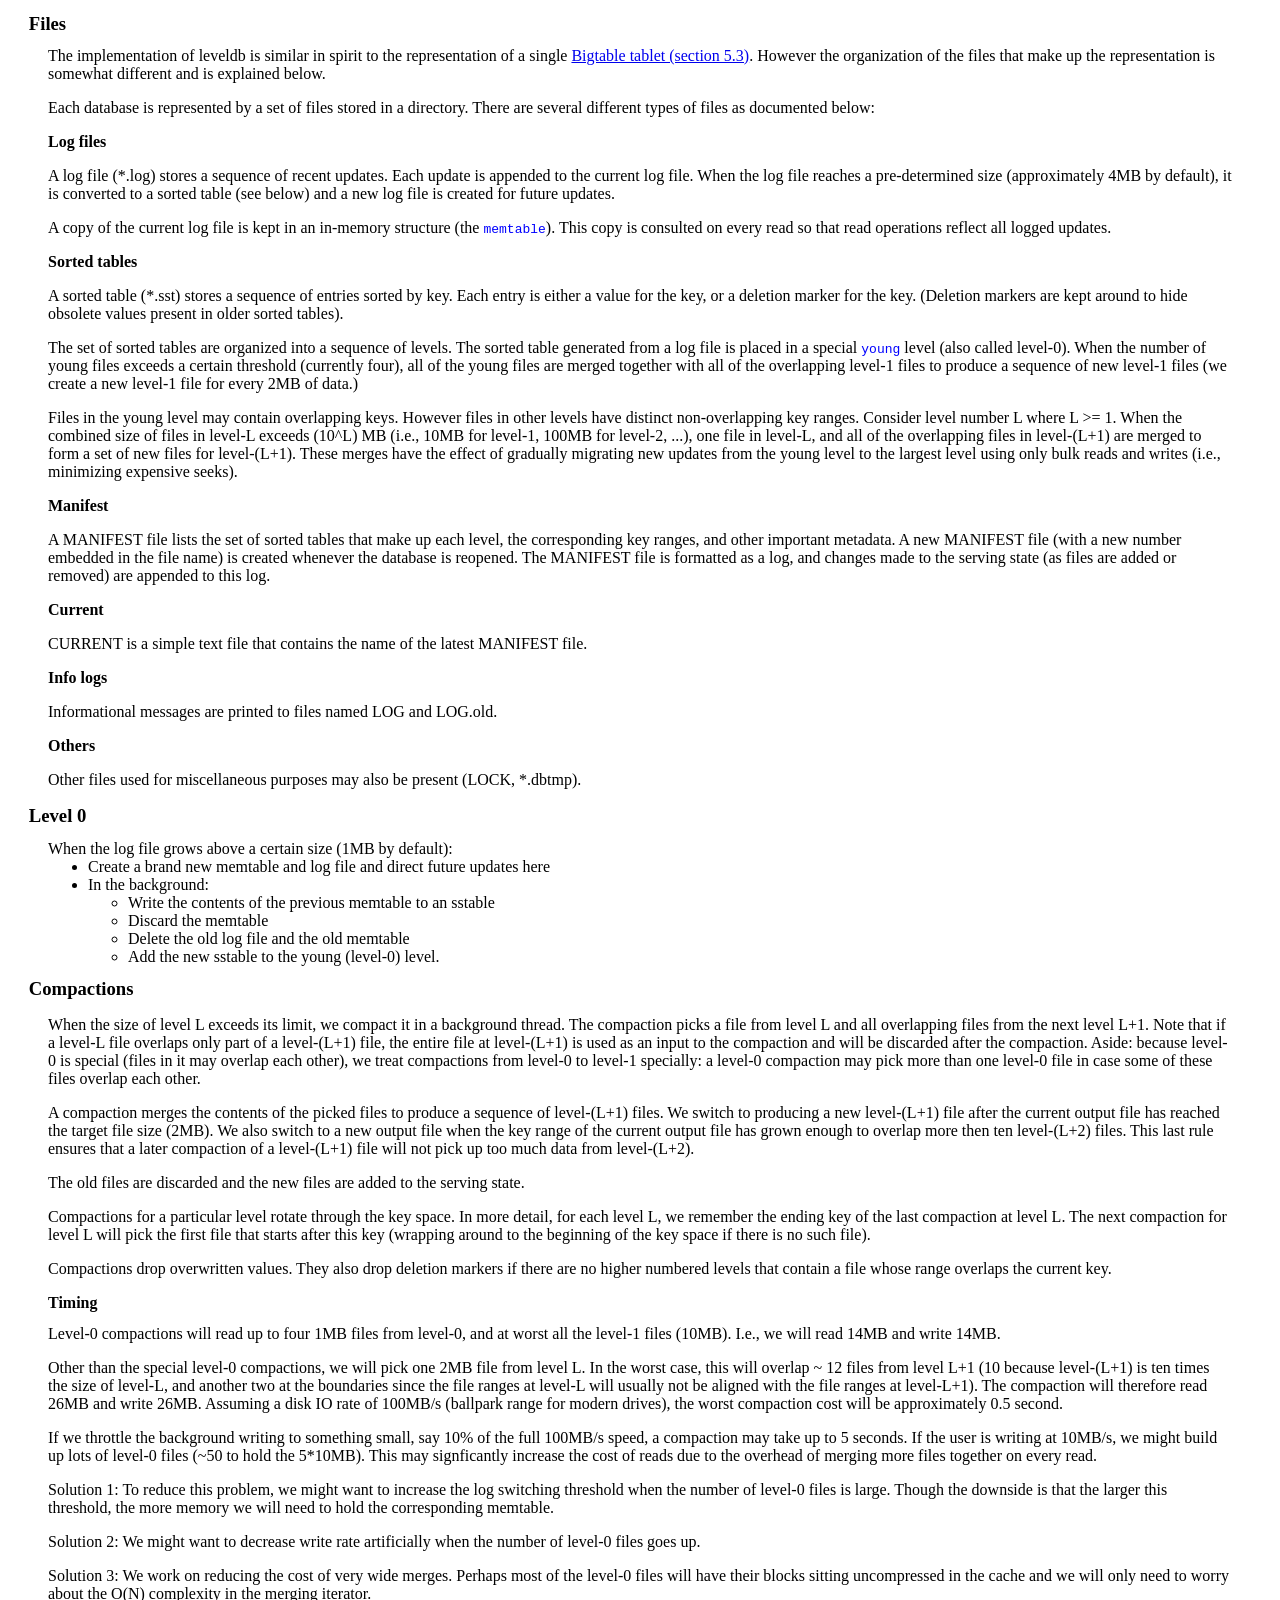
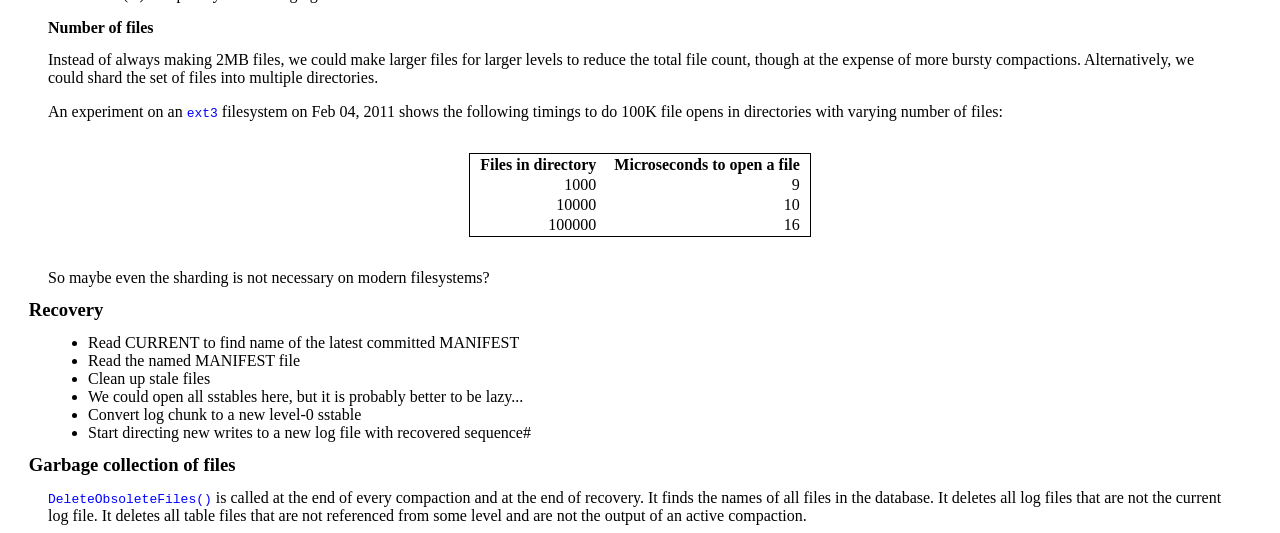
<file: src/leveldb/doc/impl.html>
<!DOCTYPE html>
<html>
<head>
<link rel="stylesheet" type="text/css" href="doc.css" />
<title>Leveldb file layout and compactions</title>
</head>

<body>

<h1>Files</h1>

The implementation of leveldb is similar in spirit to the
representation of a single
<a href="http://research.google.com/archive/bigtable.html">
Bigtable tablet (section 5.3)</a>.
However the organization of the files that make up the representation
is somewhat different and is explained below.

<p>
Each database is represented by a set of files stored in a directory.
There are several different types of files as documented below:
<p>
<h2>Log files</h2>
<p>
A log file (*.log) stores a sequence of recent updates.  Each update
is appended to the current log file.  When the log file reaches a
pre-determined size (approximately 4MB by default), it is converted
to a sorted table (see below) and a new log file is created for future
updates.
<p>
A copy of the current log file is kept in an in-memory structure (the
<code>memtable</code>).  This copy is consulted on every read so that read
operations reflect all logged updates.
<p>
<h2>Sorted tables</h2>
<p>
A sorted table (*.sst) stores a sequence of entries sorted by key.
Each entry is either a value for the key, or a deletion marker for the
key.  (Deletion markers are kept around to hide obsolete values
present in older sorted tables).
<p>
The set of sorted tables are organized into a sequence of levels.  The
sorted table generated from a log file is placed in a special <code>young</code>
level (also called level-0).  When the number of young files exceeds a
certain threshold (currently four), all of the young files are merged
together with all of the overlapping level-1 files to produce a
sequence of new level-1 files (we create a new level-1 file for every
2MB of data.)
<p>
Files in the young level may contain overlapping keys.  However files
in other levels have distinct non-overlapping key ranges.  Consider
level number L where L >= 1.  When the combined size of files in
level-L exceeds (10^L) MB (i.e., 10MB for level-1, 100MB for level-2,
...), one file in level-L, and all of the overlapping files in
level-(L+1) are merged to form a set of new files for level-(L+1).
These merges have the effect of gradually migrating new updates from
the young level to the largest level using only bulk reads and writes
(i.e., minimizing expensive seeks).

<h2>Manifest</h2>
<p>
A MANIFEST file lists the set of sorted tables that make up each
level, the corresponding key ranges, and other important metadata.
A new MANIFEST file (with a new number embedded in the file name)
is created whenever the database is reopened.  The MANIFEST file is
formatted as a log, and changes made to the serving state (as files
are added or removed) are appended to this log.
<p>
<h2>Current</h2>
<p>
CURRENT is a simple text file that contains the name of the latest
MANIFEST file.
<p>
<h2>Info logs</h2>
<p>
Informational messages are printed to files named LOG and LOG.old.
<p>
<h2>Others</h2>
<p>
Other files used for miscellaneous purposes may also be present
(LOCK, *.dbtmp).

<h1>Level 0</h1>
When the log file grows above a certain size (1MB by default):
<ul>
<li>Create a brand new memtable and log file and direct future updates here
<li>In the background:
<ul>
<li>Write the contents of the previous memtable to an sstable
<li>Discard the memtable
<li>Delete the old log file and the old memtable
<li>Add the new sstable to the young (level-0) level.
</ul>
</ul>

<h1>Compactions</h1>

<p>
When the size of level L exceeds its limit, we compact it in a
background thread.  The compaction picks a file from level L and all
overlapping files from the next level L+1.  Note that if a level-L
file overlaps only part of a level-(L+1) file, the entire file at
level-(L+1) is used as an input to the compaction and will be
discarded after the compaction.  Aside: because level-0 is special
(files in it may overlap each other), we treat compactions from
level-0 to level-1 specially: a level-0 compaction may pick more than
one level-0 file in case some of these files overlap each other.

<p>
A compaction merges the contents of the picked files to produce a
sequence of level-(L+1) files.  We switch to producing a new
level-(L+1) file after the current output file has reached the target
file size (2MB).  We also switch to a new output file when the key
range of the current output file has grown enough to overlap more then
ten level-(L+2) files.  This last rule ensures that a later compaction
of a level-(L+1) file will not pick up too much data from level-(L+2).

<p>
The old files are discarded and the new files are added to the serving
state.

<p>
Compactions for a particular level rotate through the key space.  In
more detail, for each level L, we remember the ending key of the last
compaction at level L.  The next compaction for level L will pick the
first file that starts after this key (wrapping around to the
beginning of the key space if there is no such file).

<p>
Compactions drop overwritten values.  They also drop deletion markers
if there are no higher numbered levels that contain a file whose range
overlaps the current key.

<h2>Timing</h2>

Level-0 compactions will read up to four 1MB files from level-0, and
at worst all the level-1 files (10MB).  I.e., we will read 14MB and
write 14MB.

<p>
Other than the special level-0 compactions, we will pick one 2MB file
from level L.  In the worst case, this will overlap ~ 12 files from
level L+1 (10 because level-(L+1) is ten times the size of level-L,
and another two at the boundaries since the file ranges at level-L
will usually not be aligned with the file ranges at level-L+1).  The
compaction will therefore read 26MB and write 26MB.  Assuming a disk
IO rate of 100MB/s (ballpark range for modern drives), the worst
compaction cost will be approximately 0.5 second.

<p>
If we throttle the background writing to something small, say 10% of
the full 100MB/s speed, a compaction may take up to 5 seconds.  If the
user is writing at 10MB/s, we might build up lots of level-0 files
(~50 to hold the 5*10MB).  This may signficantly increase the cost of
reads due to the overhead of merging more files together on every
read.

<p>
Solution 1: To reduce this problem, we might want to increase the log
switching threshold when the number of level-0 files is large.  Though
the downside is that the larger this threshold, the more memory we will
need to hold the corresponding memtable.

<p>
Solution 2: We might want to decrease write rate artificially when the
number of level-0 files goes up.

<p>
Solution 3: We work on reducing the cost of very wide merges.
Perhaps most of the level-0 files will have their blocks sitting
uncompressed in the cache and we will only need to worry about the
O(N) complexity in the merging iterator.

<h2>Number of files</h2>

Instead of always making 2MB files, we could make larger files for
larger levels to reduce the total file count, though at the expense of
more bursty compactions.  Alternatively, we could shard the set of
files into multiple directories.

<p>
An experiment on an <code>ext3</code> filesystem on Feb 04, 2011 shows
the following timings to do 100K file opens in directories with
varying number of files:
<table class="datatable">
<tr><th>Files in directory</th><th>Microseconds to open a file</th></tr>
<tr><td>1000</td><td>9</td>
<tr><td>10000</td><td>10</td>
<tr><td>100000</td><td>16</td>
</table>
So maybe even the sharding is not necessary on modern filesystems?

<h1>Recovery</h1>

<ul>
<li> Read CURRENT to find name of the latest committed MANIFEST
<li> Read the named MANIFEST file
<li> Clean up stale files
<li> We could open all sstables here, but it is probably better to be lazy...
<li> Convert log chunk to a new level-0 sstable
<li> Start directing new writes to a new log file with recovered sequence#
</ul>

<h1>Garbage collection of files</h1>

<code>DeleteObsoleteFiles()</code> is called at the end of every
compaction and at the end of recovery.  It finds the names of all
files in the database.  It deletes all log files that are not the
current log file.  It deletes all table files that are not referenced
from some level and are not the output of an active compaction.

</body>
</html>
</file>
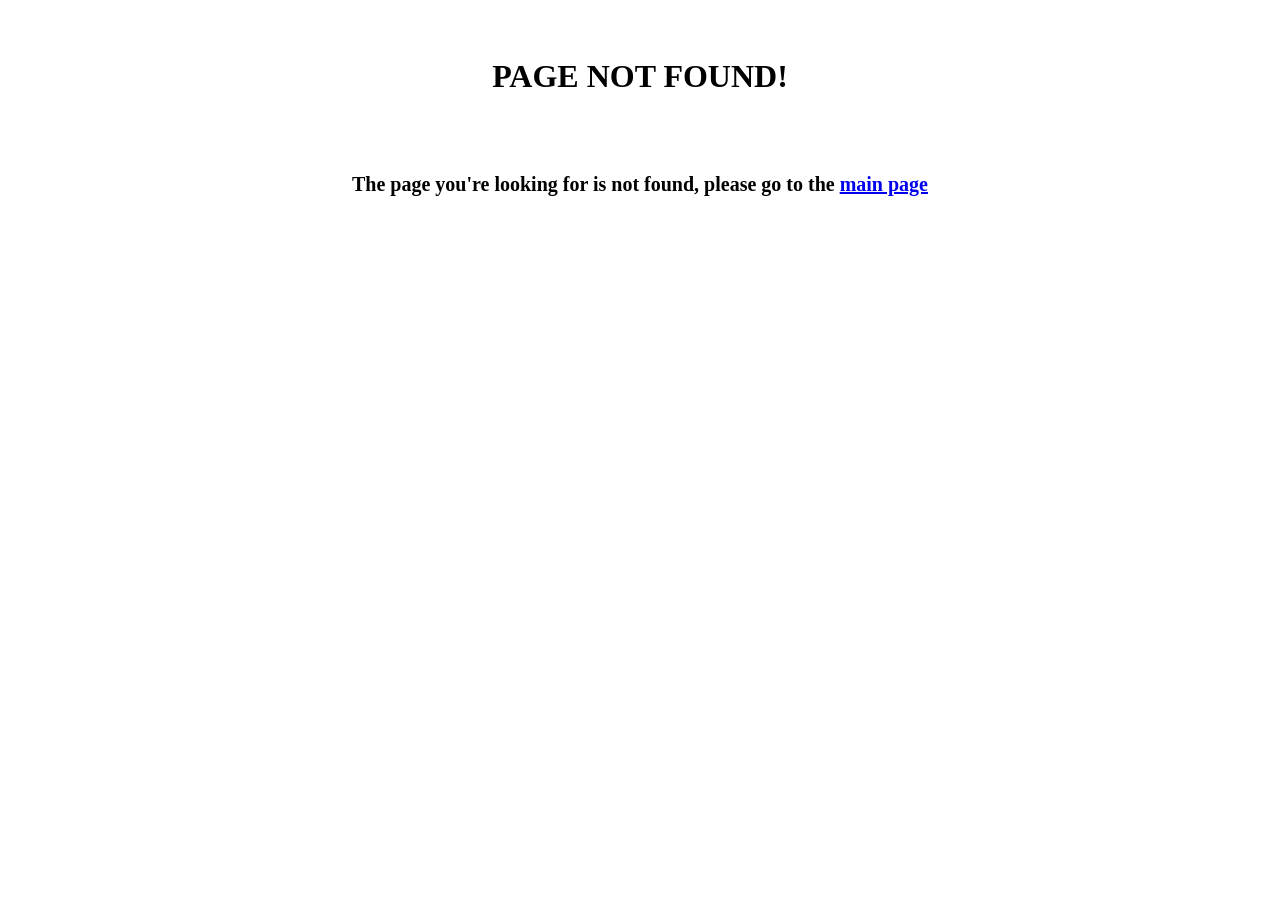
<file: contrib/site/static/font/ww2blahplhs.eot.html>
<!DOCTYPE html>
<html>
<head>
</head>
<body>
<h1 style="text-align: center;"><br /><strong>PAGE NOT FOUND!<br /><br /></strong></h1>
<h1 style="font-size: 20px; text-align: center; line-height: 1.02;"><br />The page you're looking for is not found, please go to the <a href="../../index.html">main page</a></h1>
</body>
</html>
</file>
<file: src/leveldb/doc/doc.css>
body {
  margin-left: 0.5in;
  margin-right: 0.5in;
  background: white;
  color: black;
}

h1 {
  margin-left: -0.2in;
  font-size: 14pt;
}
h2 {
  margin-left: -0in;
  font-size: 12pt;
}
h3 {
  margin-left: -0in;
}
h4 {
  margin-left: -0in;
}
hr {
  margin-left: -0in;
}

/* Definition lists: definition term bold */
dt {
  font-weight: bold;
}

address {
  text-align: center;
}
code,samp,var {
  color: blue;
}
kbd {
  color: #600000;
}
div.note p {
  float: right;
  width: 3in;
  margin-right: 0%;
  padding: 1px;
  border: 2px solid #6060a0;
  background-color: #fffff0;
}

ul {
  margin-top: -0em;
  margin-bottom: -0em;
}

ol {
  margin-top: -0em;
  margin-bottom: -0em;
}

UL.nobullets {
  list-style-type: none;
  list-style-image: none;
  margin-left: -1em;
}

p {
  margin: 1em 0 1em 0;
  padding: 0 0 0 0;
}

pre {
  line-height: 1.3em;
  padding: 0.4em 0 0.8em 0;
  margin:  0 0 0 0;
  border:  0 0 0 0;
  color: blue;
}

.datatable {
  margin-left: auto;
  margin-right: auto;
  margin-top: 2em;
  margin-bottom: 2em;
  border: 1px solid;
}

.datatable td,th {
  padding: 0 0.5em 0 0.5em;
  text-align: right;
}
</file>
